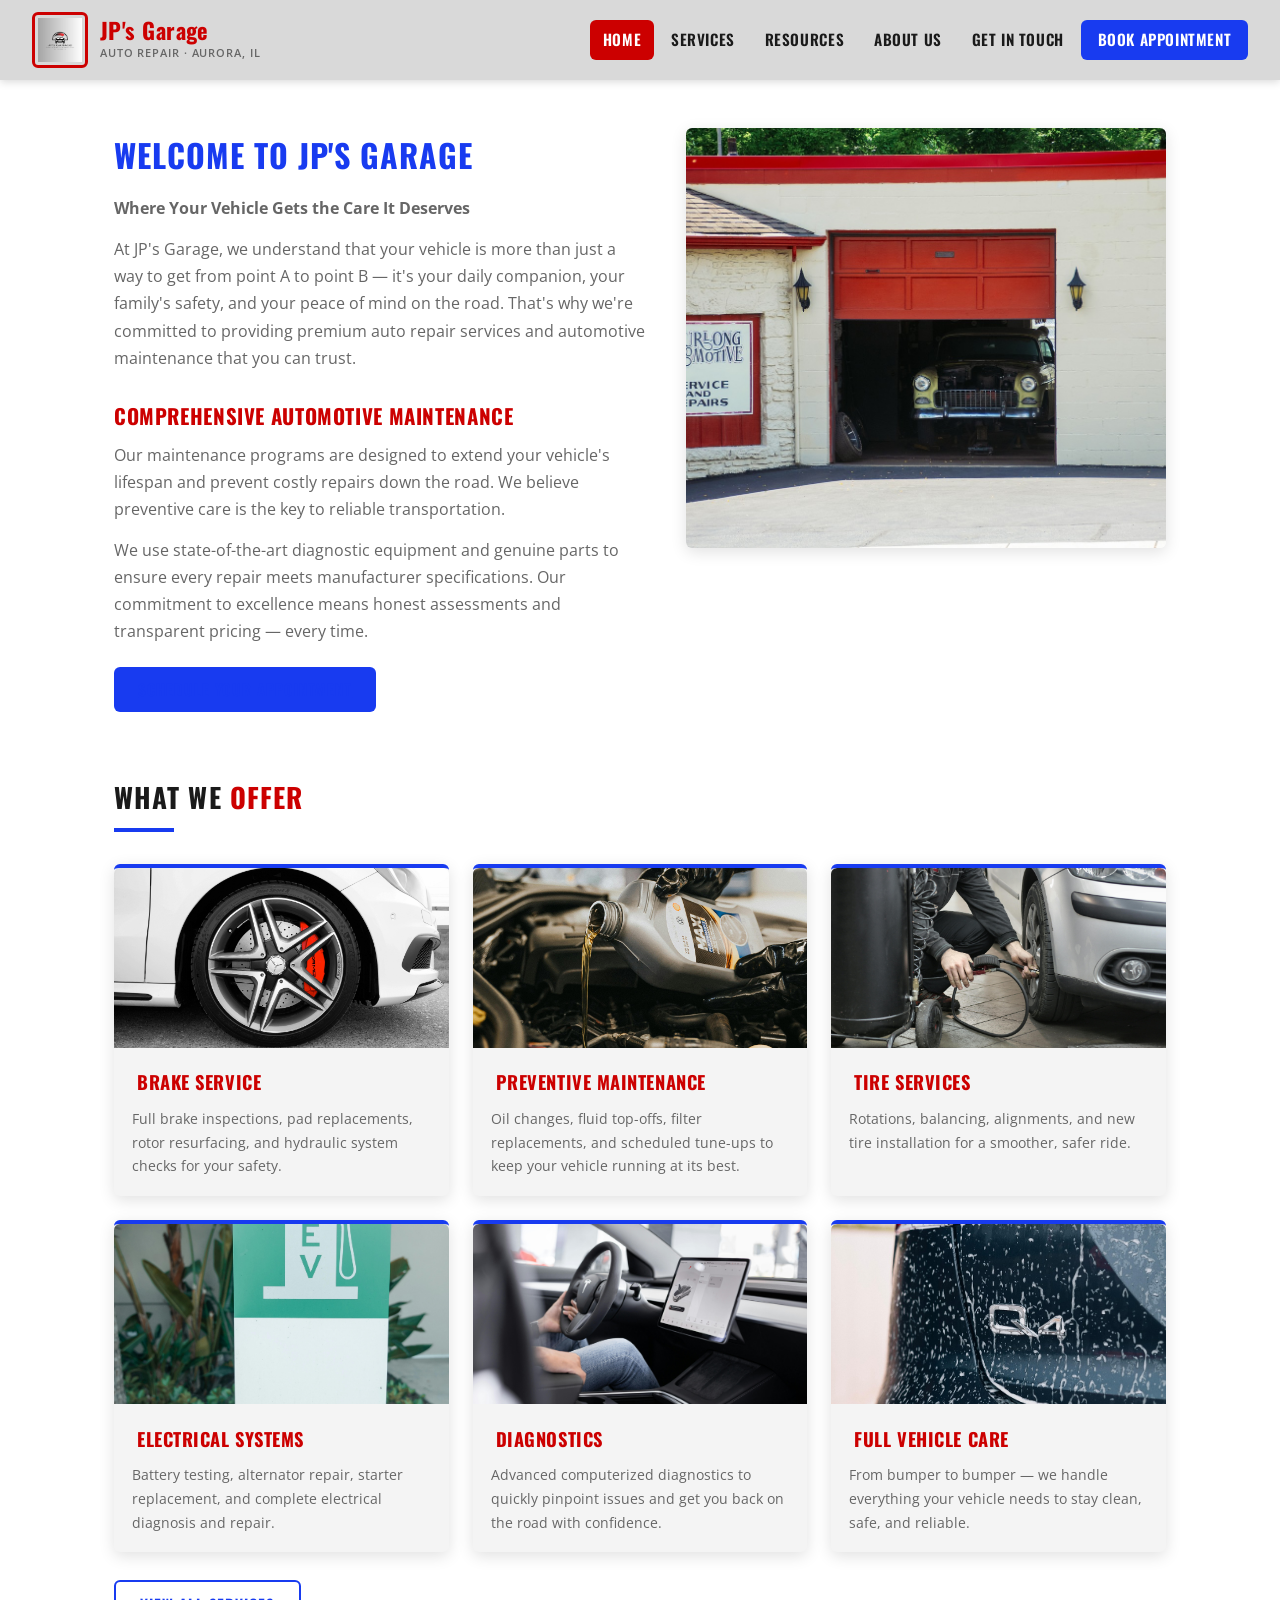
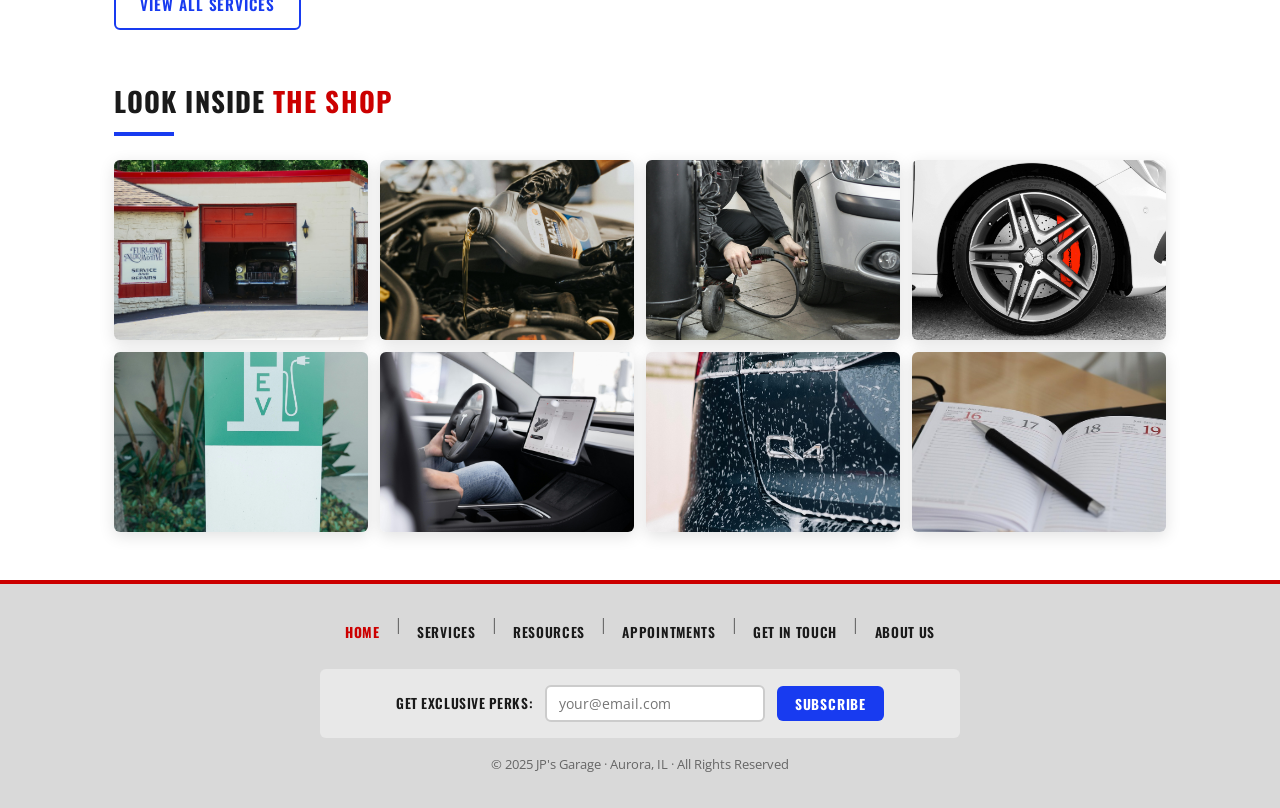
<file: index.html>
<!DOCTYPE html>
<html lang="en">
<head>
  <meta charset="UTF-8">
  <meta name="viewport" content="width=device-width, initial-scale=1.0">
  <title>JP's Garage – Auto Repair Services | Aurora, IL</title>
  <meta name="description" content="Expert auto repair services at JP's Garage in Aurora, IL. Trusted automotive maintenance and diagnostics for all vehicles.">
  <link rel="stylesheet" href="style.css">
</head>
<body>

  <a href="#main-content" class="skip-link">Skip to main content</a>

  <!-- ===== HEADER ===== -->
  <header role="banner">
    <a href="index.html" class="logo-wrap" aria-label="JP's Garage – Home">
      <img src="images/jps-garage-logo.png" width="56" height="56" alt="">
      <div>
        <div class="logo-text">JP's Garage</div>
        <div class="logo-sub">Auto Repair · Aurora, IL</div>
      </div>
    </a>

    <nav class="main-nav" aria-label="Main navigation">
      <ul>
        <li><a href="index.html" aria-current="page">Home</a></li>
        <li><a href="services.html">Services</a></li>
        <li><a href="resources.html">Resources</a></li>
        <li><a href="about_us.html">About Us</a></li>
        <li><a href="contact_us.html">Get in Touch</a></li>
        <li><a href="appointments.html" class="nav-cta">Book Appointment</a></li>
      </ul>
    </nav>

    <button class="hamburger" id="hamburger" aria-expanded="false" aria-controls="mobile-nav" aria-label="Open navigation menu">
      <span></span><span></span><span></span>
    </button>
  </header>

  <!-- ===== MOBILE NAV ===== -->
  <nav class="mobile-nav" id="mobile-nav" aria-label="Mobile navigation">
    <ul>
      <li><a href="index.html" aria-current="page">Home</a></li>
      <li><a href="services.html">Services</a></li>
      <li><a href="resources.html">Resources</a></li>
      <li><a href="about_us.html">About Us</a></li>
      <li><a href="contact_us.html">Get in Touch</a></li>
      <li><a href="appointments.html" class="nav-cta">Book Appointment</a></li>
    </ul>
  </nav>

  <!-- ===== MAIN ===== -->
  <main id="main-content">
    <div class="welcome-section">
      <article class="welcome-text">
        <h2>Welcome to JP's Garage</h2>
        <p><strong>Where Your Vehicle Gets the Care It Deserves</strong></p>
        <p>At JP's Garage, we understand that your vehicle is more than just a way to get from point A to point B — it's your daily companion, your family's safety, and your peace of mind on the road. That's why we're committed to providing premium auto repair services and automotive maintenance that you can trust.</p>
        <h3>Comprehensive Automotive Maintenance</h3>
        <p>Our maintenance programs are designed to extend your vehicle's lifespan and prevent costly repairs down the road. We believe preventive care is the key to reliable transportation.</p>
        <p>We use state-of-the-art diagnostic equipment and genuine parts to ensure every repair meets manufacturer specifications. Our commitment to excellence means honest assessments and transparent pricing — every time.</p>
        <p><a href="appointments.html" class="btn btn-primary" style="margin-top:0.5em;">Schedule Your Appointment</a></p>
      </article>

      <img
        src="images/car-shop.jpg"
        alt="Interior of JP's Garage auto repair facility with modern diagnostic equipment"
        class="header-photo"
      >
    </div>

    <!-- Quick-links strip -->
    <section aria-labelledby="quick-title">
      <h2 class="section-title" id="quick-title">What We <span>Offer</span></h2>
      <hr class="section-divider">
      <div class="cards-grid">
        <div class="card card-img">
          <img src="images/car-breaks.jpg" alt="Brake service and inspection" class="card-photo">
          <h3>Brake Service</h3>
          <p>Full brake inspections, pad replacements, rotor resurfacing, and hydraulic system checks for your safety.</p>
        </div>
        <div class="card card-img">
          <img src="images/oil-change.jpg" alt="Oil change service" class="card-photo">
          <h3>Preventive Maintenance</h3>
          <p>Oil changes, fluid top-offs, filter replacements, and scheduled tune-ups to keep your vehicle running at its best.</p>
        </div>
        <div class="card card-img">
          <img src="images/tire-care.jpg" alt="Tire care and rotation service" class="card-photo">
          <h3>Tire Services</h3>
          <p>Rotations, balancing, alignments, and new tire installation for a smoother, safer ride.</p>
        </div>
        <div class="card card-img">
          <img src="images/ev-charge.jpg" alt="EV and electrical system service" class="card-photo">
          <h3>Electrical Systems</h3>
          <p>Battery testing, alternator repair, starter replacement, and complete electrical diagnosis and repair.</p>
        </div>
        <div class="card card-img">
          <img src="images/electric-car-2.jpg" alt="Modern vehicle diagnostics" class="card-photo">
          <h3>Diagnostics</h3>
          <p>Advanced computerized diagnostics to quickly pinpoint issues and get you back on the road with confidence.</p>
        </div>
        <div class="card card-img">
          <img src="images/car-wash.jpg" alt="Full service vehicle care" class="card-photo">
          <h3>Full Vehicle Care</h3>
          <p>From bumper to bumper — we handle everything your vehicle needs to stay clean, safe, and reliable.</p>
        </div>
      </div>
      <p style="margin-top:1.75em;"><a href="services.html" class="btn btn-outline">View All Services</a></p>
    </section>

    <!-- Photo Gallery -->
    <section aria-labelledby="gallery-title" style="margin-top:3em;">
      <h2 class="section-title" id="gallery-title">Look Inside <span>the Shop</span></h2>
      <hr class="section-divider">
      <div class="photo-gallery">
        <img src="images/car-shop.jpg" alt="JP's Garage repair facility" class="gallery-img">
        <img src="images/oil-change.jpg" alt="Oil change in progress" class="gallery-img">
        <img src="images/tire-care.jpg" alt="Tire care service" class="gallery-img">
        <img src="images/car-breaks.jpg" alt="Brake inspection" class="gallery-img">
        <img src="images/ev-charge.jpg" alt="EV charging station service" class="gallery-img">
        <img src="images/electric-car-2.jpg" alt="Electric vehicle service" class="gallery-img">
        <img src="images/car-wash.jpg" alt="Vehicle detailing and wash" class="gallery-img">
        <img src="images/appointment.jpg" alt="Scheduling an appointment at JP's Garage" class="gallery-img">
      </div>
    </section>
  </main>

  <!-- ===== FOOTER ===== -->
  <footer role="contentinfo">
    <nav class="footer-nav" aria-label="Footer navigation">
      <a href="index.html" aria-current="page">Home</a>
      <span class="footer-divider" aria-hidden="true">|</span>
      <a href="services.html">Services</a>
      <span class="footer-divider" aria-hidden="true">|</span>
      <a href="resources.html">Resources</a>
      <span class="footer-divider" aria-hidden="true">|</span>
      <a href="appointments.html">Appointments</a>
      <span class="footer-divider" aria-hidden="true">|</span>
      <a href="contact_us.html">Get in Touch</a>
      <span class="footer-divider" aria-hidden="true">|</span>
      <a href="about_us.html">About Us</a>
    </nav>

    <form class="subscribe-box" onsubmit="subscribe(event)" aria-label="Newsletter subscription">
      <label for="subscribeEmail">Get Exclusive Perks:</label>
      <input type="email" id="subscribeEmail" name="subscribeEmail" placeholder="your@email.com" required aria-required="true">
      <button type="submit">Subscribe</button>
    </form>
    <div id="subscriptionMessage" class="subscribe-msg" role="status" aria-live="polite"></div>
    <p class="footer-copy">&copy; 2025 JP's Garage · Aurora, IL · All Rights Reserved</p>
  </footer>

  <script src="main.js"></script>
</body>
</html>
</file>
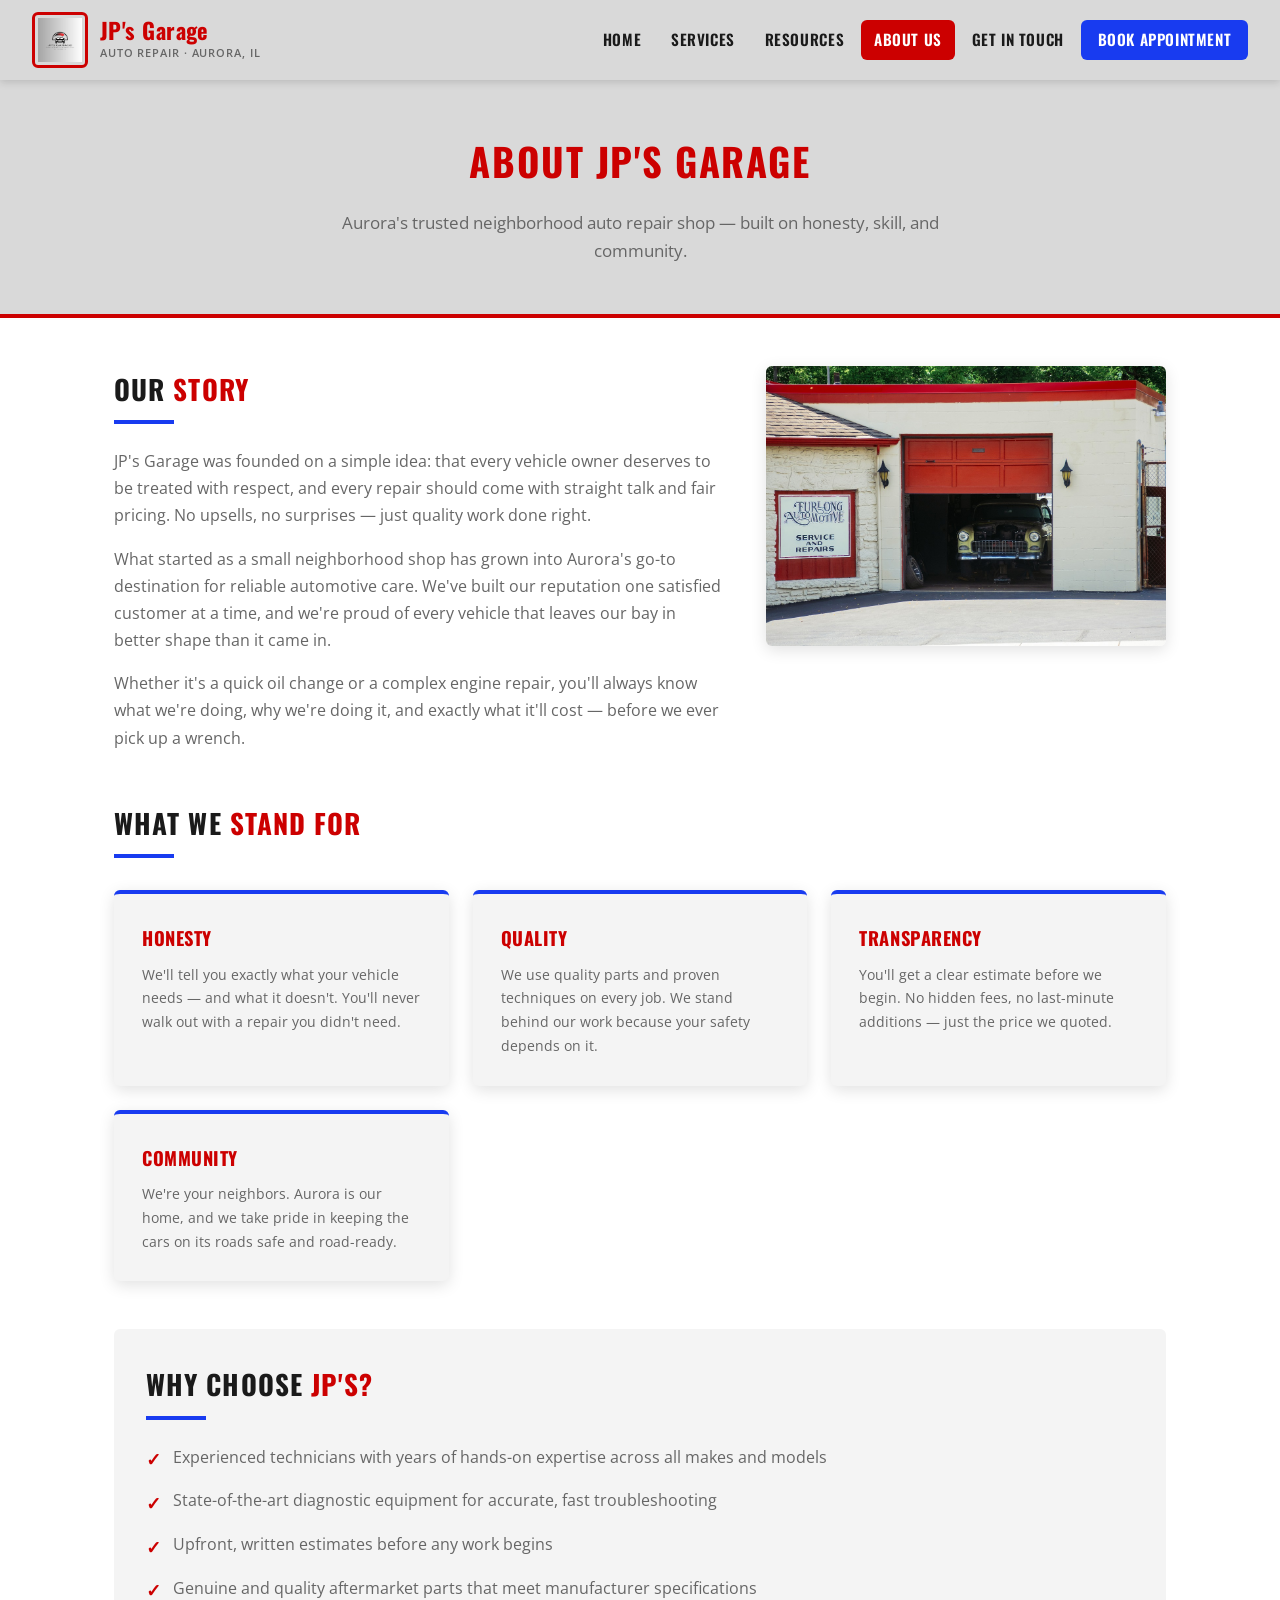
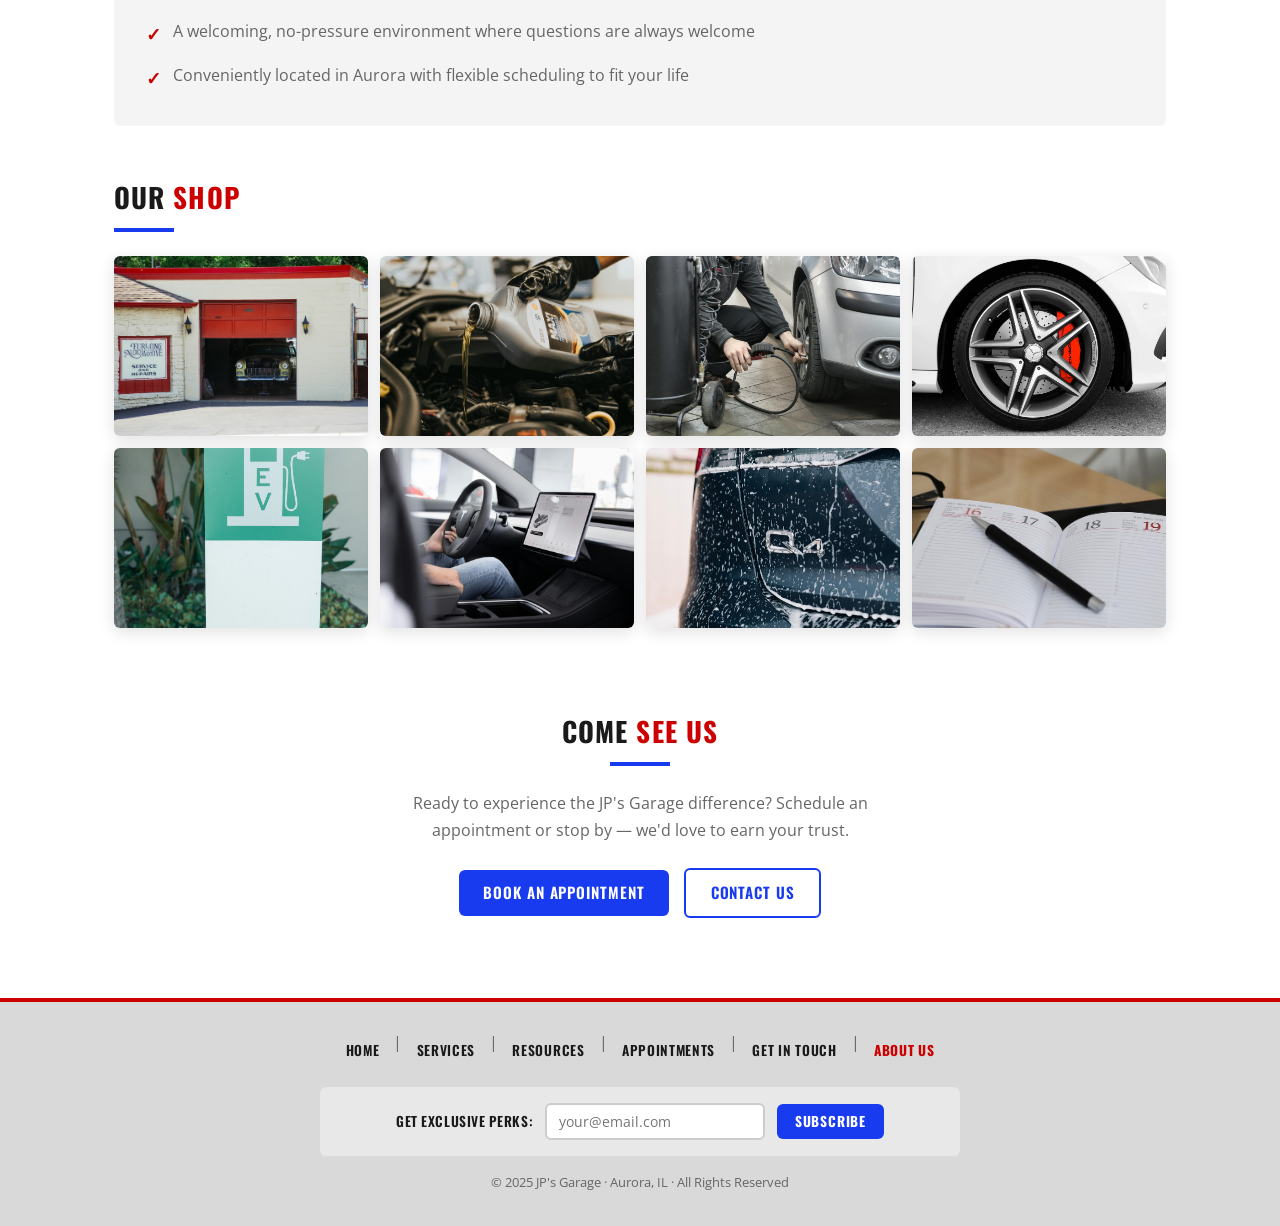
<file: about_us.html>
<!DOCTYPE html>
<html lang="en">
<head>
  <meta charset="UTF-8">
  <meta name="viewport" content="width=device-width, initial-scale=1.0">
  <title>About Us – JP's Garage | Aurora, IL</title>
  <meta name="description" content="Learn about JP's Garage — Aurora's trusted auto repair shop. Our story, values, and the team behind the work.">
  <link rel="stylesheet" href="style.css">
</head>
<body>

  <a href="#main-content" class="skip-link">Skip to main content</a>

  <header role="banner">
    <a href="index.html" class="logo-wrap" aria-label="JP's Garage – Home">
      <img src="images/jps-garage-logo.png" width="56" height="56" alt="">
      <div>
        <div class="logo-text">JP's Garage</div>
        <div class="logo-sub">Auto Repair · Aurora, IL</div>
      </div>
    </a>

    <nav class="main-nav" aria-label="Main navigation">
      <ul>
        <li><a href="index.html">Home</a></li>
        <li><a href="services.html">Services</a></li>
        <li><a href="resources.html">Resources</a></li>
        <li><a href="about_us.html" aria-current="page">About Us</a></li>
        <li><a href="contact_us.html">Get in Touch</a></li>
        <li><a href="appointments.html" class="nav-cta">Book Appointment</a></li>
      </ul>
    </nav>

    <button class="hamburger" id="hamburger" aria-expanded="false" aria-controls="mobile-nav" aria-label="Open navigation menu">
      <span></span><span></span><span></span>
    </button>
  </header>

  <nav class="mobile-nav" id="mobile-nav" aria-label="Mobile navigation">
    <ul>
      <li><a href="index.html">Home</a></li>
      <li><a href="services.html">Services</a></li>
      <li><a href="resources.html">Resources</a></li>
      <li><a href="about_us.html" aria-current="page">About Us</a></li>
      <li><a href="contact_us.html">Get in Touch</a></li>
      <li><a href="appointments.html" class="nav-cta">Book Appointment</a></li>
    </ul>
  </nav>

  <div class="page-hero">
    <h2>About JP's Garage</h2>
    <p>Aurora's trusted neighborhood auto repair shop — built on honesty, skill, and community.</p>
  </div>

  <main id="main-content">

    <!-- Our Story -->
    <section style="margin-bottom:3em;" aria-labelledby="story-title">
      <div style="display:flex; gap:2.5em; align-items:flex-start; flex-wrap:wrap;">
        <div style="flex:1; min-width:280px;">
          <h2 class="section-title" id="story-title">Our <span>Story</span></h2>
          <hr class="section-divider">
          <p style="color:var(--text-muted); margin-bottom:1em;">JP's Garage was founded on a simple idea: that every vehicle owner deserves to be treated with respect, and every repair should come with straight talk and fair pricing. No upsells, no surprises — just quality work done right.</p>
          <p style="color:var(--text-muted); margin-bottom:1em;">What started as a small neighborhood shop has grown into Aurora's go-to destination for reliable automotive care. We've built our reputation one satisfied customer at a time, and we're proud of every vehicle that leaves our bay in better shape than it came in.</p>
          <p style="color:var(--text-muted);">Whether it's a quick oil change or a complex engine repair, you'll always know what we're doing, why we're doing it, and exactly what it'll cost — before we ever pick up a wrench.</p>
        </div>
        <img
          src="images/car-shop.jpg"
          alt="The JP's Garage repair facility in Aurora, IL"
          style="width:400px; max-width:100%; height:280px; object-fit:cover; border-radius:var(--radius); box-shadow:var(--shadow); flex-shrink:0;"
        >
      </div>
    </section>

    <!-- Values -->
    <section style="margin-bottom:3em;" aria-labelledby="values-title">
      <h2 class="section-title" id="values-title">What We <span>Stand For</span></h2>
      <hr class="section-divider">
      <div class="cards-grid">
        <div class="card">
          <h3>Honesty</h3>
          <p>We'll tell you exactly what your vehicle needs — and what it doesn't. You'll never walk out with a repair you didn't need.</p>
        </div>
        <div class="card">
          <h3>Quality</h3>
          <p>We use quality parts and proven techniques on every job. We stand behind our work because your safety depends on it.</p>
        </div>
        <div class="card">
          <h3>Transparency</h3>
          <p>You'll get a clear estimate before we begin. No hidden fees, no last-minute additions — just the price we quoted.</p>
        </div>
        <div class="card">
          <h3>Community</h3>
          <p>We're your neighbors. Aurora is our home, and we take pride in keeping the cars on its roads safe and road-ready.</p>
        </div>
      </div>
    </section>

    <!-- Why Choose Us -->
    <section style="margin-bottom:3em; background:var(--gray-light); padding:2em; border-radius:var(--radius);" aria-labelledby="why-title">
      <h2 class="section-title" id="why-title">Why Choose <span>JP's?</span></h2>
      <hr class="section-divider">
      <ul style="list-style:none; display:flex; flex-direction:column; gap:0.75em;">
        <li style="display:flex; gap:0.75em; align-items:flex-start;">
          <span style="color:var(--red); font-weight:700; font-size:1.1rem; margin-top:0.1em;">✓</span>
          <span style="color:var(--text-muted);">Experienced technicians with years of hands-on expertise across all makes and models</span>
        </li>
        <li style="display:flex; gap:0.75em; align-items:flex-start;">
          <span style="color:var(--red); font-weight:700; font-size:1.1rem; margin-top:0.1em;">✓</span>
          <span style="color:var(--text-muted);">State-of-the-art diagnostic equipment for accurate, fast troubleshooting</span>
        </li>
        <li style="display:flex; gap:0.75em; align-items:flex-start;">
          <span style="color:var(--red); font-weight:700; font-size:1.1rem; margin-top:0.1em;">✓</span>
          <span style="color:var(--text-muted);">Upfront, written estimates before any work begins</span>
        </li>
        <li style="display:flex; gap:0.75em; align-items:flex-start;">
          <span style="color:var(--red); font-weight:700; font-size:1.1rem; margin-top:0.1em;">✓</span>
          <span style="color:var(--text-muted);">Genuine and quality aftermarket parts that meet manufacturer specifications</span>
        </li>
        <li style="display:flex; gap:0.75em; align-items:flex-start;">
          <span style="color:var(--red); font-weight:700; font-size:1.1rem; margin-top:0.1em;">✓</span>
          <span style="color:var(--text-muted);">A welcoming, no-pressure environment where questions are always welcome</span>
        </li>
        <li style="display:flex; gap:0.75em; align-items:flex-start;">
          <span style="color:var(--red); font-weight:700; font-size:1.1rem; margin-top:0.1em;">✓</span>
          <span style="color:var(--text-muted);">Conveniently located in Aurora with flexible scheduling to fit your life</span>
        </li>
      </ul>
    </section>

    <!-- Photo Gallery -->
    <section aria-labelledby="gallery-title" style="margin-bottom:3em;">
      <h2 class="section-title" id="gallery-title">Our <span>Shop</span></h2>
      <hr class="section-divider">
      <div class="photo-gallery">
        <img src="images/car-shop.jpg" alt="JP's Garage repair facility" class="gallery-img">
        <img src="images/oil-change.jpg" alt="Oil change service in progress" class="gallery-img">
        <img src="images/tire-care.jpg" alt="Tire care and rotation" class="gallery-img">
        <img src="images/car-breaks.jpg" alt="Brake inspection and repair" class="gallery-img">
        <img src="images/ev-charge.jpg" alt="EV charging and electrical service" class="gallery-img">
        <img src="images/electric-car-2.jpg" alt="Modern vehicle diagnostics" class="gallery-img">
        <img src="images/car-wash.jpg" alt="Vehicle detailing" class="gallery-img">
        <img src="images/appointment.jpg" alt="Scheduling at JP's Garage" class="gallery-img">
      </div>
    </section>

    <!-- CTA -->
    <section style="text-align:center; padding:2em 0;" aria-labelledby="cta2-title">
      <h2 class="section-title" id="cta2-title" style="justify-content:center;">Come <span>See Us</span></h2>
      <hr class="section-divider" style="margin:0.5em auto 1.5em;">
      <p style="color:var(--text-muted); max-width:520px; margin:0 auto 1.5em;">Ready to experience the JP's Garage difference? Schedule an appointment or stop by — we'd love to earn your trust.</p>
      <a href="appointments.html" class="btn btn-primary">Book an Appointment</a>
      <a href="contact_us.html" class="btn btn-outline" style="margin-left:0.75em;">Contact Us</a>
    </section>

  </main>

  <footer role="contentinfo">
    <nav class="footer-nav" aria-label="Footer navigation">
      <a href="index.html">Home</a>
      <span class="footer-divider" aria-hidden="true">|</span>
      <a href="services.html">Services</a>
      <span class="footer-divider" aria-hidden="true">|</span>
      <a href="resources.html">Resources</a>
      <span class="footer-divider" aria-hidden="true">|</span>
      <a href="appointments.html">Appointments</a>
      <span class="footer-divider" aria-hidden="true">|</span>
      <a href="contact_us.html">Get in Touch</a>
      <span class="footer-divider" aria-hidden="true">|</span>
      <a href="about_us.html" aria-current="page">About Us</a>
    </nav>

    <form class="subscribe-box" onsubmit="subscribe(event)" aria-label="Newsletter subscription">
      <label for="subscribeEmail">Get Exclusive Perks:</label>
      <input type="email" id="subscribeEmail" name="subscribeEmail" placeholder="your@email.com" required aria-required="true">
      <button type="submit">Subscribe</button>
    </form>
    <div id="subscriptionMessage" class="subscribe-msg" role="status" aria-live="polite"></div>
    <p class="footer-copy">&copy; 2025 JP's Garage · Aurora, IL · All Rights Reserved</p>
  </footer>

  <script src="main.js"></script>
</body>
</html>
</file>
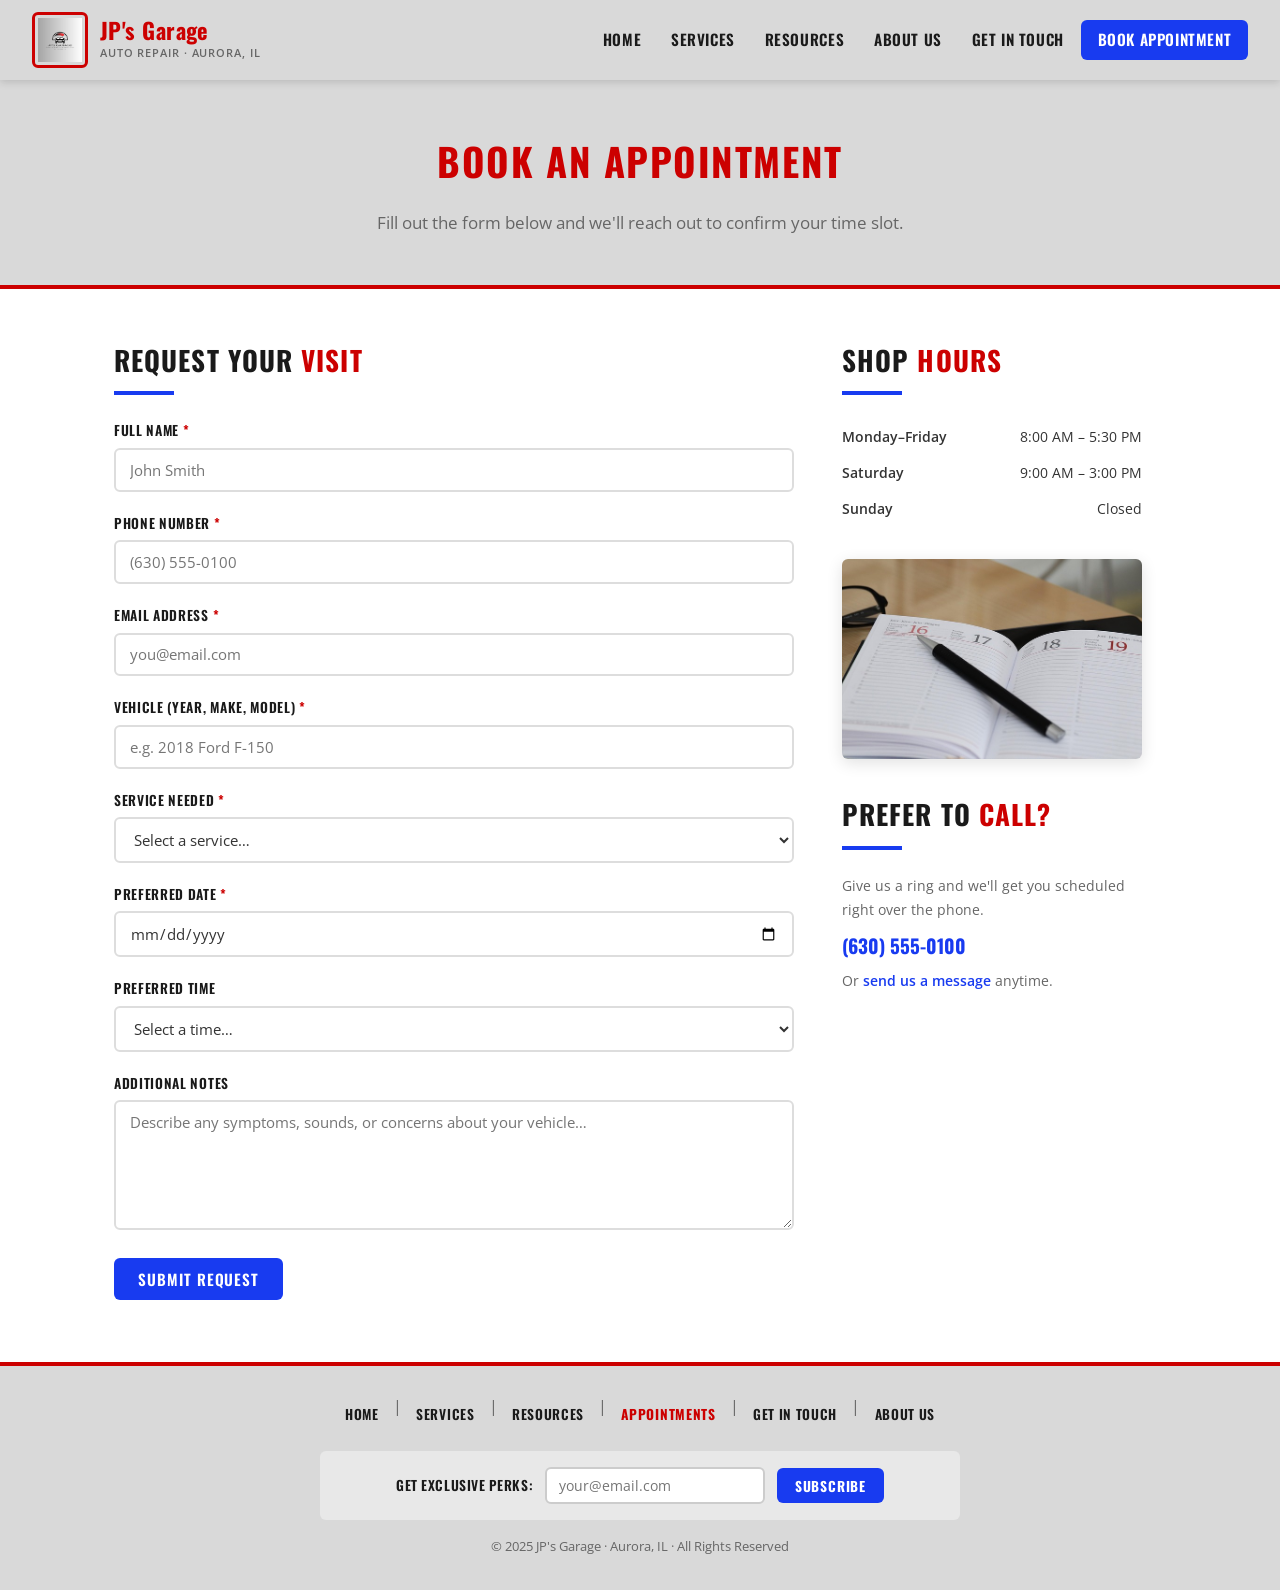
<file: appointments.html>
<!DOCTYPE html>
<html lang="en">
<head>
  <meta charset="UTF-8">
  <meta name="viewport" content="width=device-width, initial-scale=1.0">
  <title>Book an Appointment – JP's Garage | Aurora, IL</title>
  <meta name="description" content="Schedule your auto repair appointment at JP's Garage in Aurora, IL. Easy online booking for all vehicle services.">
  <link rel="stylesheet" href="style.css">
</head>
<body>

  <a href="#main-content" class="skip-link">Skip to main content</a>

  <header role="banner">
    <a href="index.html" class="logo-wrap" aria-label="JP's Garage – Home">
      <img src="images/jps-garage-logo.png" width="56" height="56" alt="">
      <div>
        <div class="logo-text">JP's Garage</div>
        <div class="logo-sub">Auto Repair · Aurora, IL</div>
      </div>
    </a>

    <nav class="main-nav" aria-label="Main navigation">
      <ul>
        <li><a href="index.html">Home</a></li>
        <li><a href="services.html">Services</a></li>
        <li><a href="resources.html">Resources</a></li>
        <li><a href="about_us.html">About Us</a></li>
        <li><a href="contact_us.html">Get in Touch</a></li>
        <li><a href="appointments.html" class="nav-cta" aria-current="page">Book Appointment</a></li>
      </ul>
    </nav>

    <button class="hamburger" id="hamburger" aria-expanded="false" aria-controls="mobile-nav" aria-label="Open navigation menu">
      <span></span><span></span><span></span>
    </button>
  </header>

  <nav class="mobile-nav" id="mobile-nav" aria-label="Mobile navigation">
    <ul>
      <li><a href="index.html">Home</a></li>
      <li><a href="services.html">Services</a></li>
      <li><a href="resources.html">Resources</a></li>
      <li><a href="about_us.html">About Us</a></li>
      <li><a href="contact_us.html">Get in Touch</a></li>
      <li><a href="appointments.html" class="nav-cta" aria-current="page">Book Appointment</a></li>
    </ul>
  </nav>

  <div class="page-hero">
    <h2>Book an Appointment</h2>
    <p>Fill out the form below and we'll reach out to confirm your time slot.</p>
  </div>

  <main id="main-content">
    <div style="display:flex; gap:3em; align-items:flex-start; flex-wrap:wrap;">

      <!-- Booking Form -->
      <section class="form-wrap" style="flex:1; min-width:280px;" aria-labelledby="appt-title">
        <h2 class="section-title" id="appt-title">Request Your <span>Visit</span></h2>
        <hr class="section-divider">

        <form id="appointmentForm" novalidate>
          <div class="form-group">
            <label for="apptName">Full Name <span aria-hidden="true" style="color:var(--red);">*</span></label>
            <input type="text" id="apptName" name="apptName" placeholder="John Smith" required aria-required="true">
          </div>
          <div class="form-group">
            <label for="apptPhone">Phone Number <span aria-hidden="true" style="color:var(--red);">*</span></label>
            <input type="tel" id="apptPhone" name="apptPhone" placeholder="(630) 555-0100" required aria-required="true">
          </div>
          <div class="form-group">
            <label for="apptEmail">Email Address <span aria-hidden="true" style="color:var(--red);">*</span></label>
            <input type="email" id="apptEmail" name="apptEmail" placeholder="you@email.com" required aria-required="true">
          </div>
          <div class="form-group">
            <label for="apptVehicle">Vehicle (Year, Make, Model) <span aria-hidden="true" style="color:var(--red);">*</span></label>
            <input type="text" id="apptVehicle" name="apptVehicle" placeholder="e.g. 2018 Ford F-150" required aria-required="true">
          </div>
          <div class="form-group">
            <label for="apptService">Service Needed <span aria-hidden="true" style="color:var(--red);">*</span></label>
            <select id="apptService" name="apptService" required aria-required="true">
              <option value="" disabled selected>Select a service…</option>
              <option>Oil &amp; Fluid Service</option>
              <option>Brake Inspection / Repair</option>
              <option>Diagnostics / Check Engine</option>
              <option>Engine Repair</option>
              <option>Transmission Service</option>
              <option>Tire Service / Alignment</option>
              <option>Electrical System</option>
              <option>Heating / A/C</option>
              <option>Suspension &amp; Steering</option>
              <option>Preventive Maintenance</option>
              <option>Safety Inspection</option>
              <option>Other</option>
            </select>
          </div>
          <div class="form-group">
            <label for="apptDate">Preferred Date <span aria-hidden="true" style="color:var(--red);">*</span></label>
            <input type="date" id="apptDate" name="apptDate" required aria-required="true">
          </div>
          <div class="form-group">
            <label for="apptTime">Preferred Time</label>
            <select id="apptTime" name="apptTime">
              <option value="" disabled selected>Select a time…</option>
              <option>8:00 AM</option>
              <option>9:00 AM</option>
              <option>10:00 AM</option>
              <option>11:00 AM</option>
              <option>12:00 PM</option>
              <option>1:00 PM</option>
              <option>2:00 PM</option>
              <option>3:00 PM</option>
              <option>4:00 PM</option>
            </select>
          </div>
          <div class="form-group">
            <label for="apptNotes">Additional Notes</label>
            <textarea id="apptNotes" name="apptNotes" placeholder="Describe any symptoms, sounds, or concerns about your vehicle…"></textarea>
          </div>
          <button type="submit" class="btn btn-primary">Submit Request</button>
          <div id="apptMessage" class="form-message" role="status" aria-live="polite"></div>
        </form>
      </section>

      <!-- Sidebar Info -->
      <aside style="min-width:220px; max-width:300px; margin-top:0;" aria-labelledby="hours-title">
        <h2 class="section-title" id="hours-title">Shop <span>Hours</span></h2>
        <hr class="section-divider">
        <table style="width:100%; border-collapse:collapse; font-size:0.9rem; color:var(--text);">
          <tbody>
            <tr><td style="padding:0.4em 0; font-weight:600;">Monday–Friday</td><td style="padding:0.4em 0; text-align:right;">8:00 AM – 5:30 PM</td></tr>
            <tr><td style="padding:0.4em 0; font-weight:600;">Saturday</td><td style="padding:0.4em 0; text-align:right;">9:00 AM – 3:00 PM</td></tr>
            <tr><td style="padding:0.4em 0; font-weight:600;">Sunday</td><td style="padding:0.4em 0; text-align:right;">Closed</td></tr>
          </tbody>
        </table>

        <div style="margin-top:2em;">
          <img src="images/appointment.jpg" alt="Booking a service appointment at JP's Garage" style="width:100%; border-radius:var(--radius); box-shadow:var(--shadow); object-fit:cover; max-height:200px;">
        </div>

        <div style="margin-top:2em;">
          <h2 class="section-title" id="contact-quick-title">Prefer to <span>Call?</span></h2>
          <hr class="section-divider">
          <p style="color:var(--text-muted); font-size:0.9rem; margin-bottom:0.5em;">Give us a ring and we'll get you scheduled right over the phone.</p>
          <p style="font-family:var(--font-head); font-size:1.2rem; color:var(--blue); font-weight:700;">(630) 555-0100</p>
          <p style="color:var(--text-muted); font-size:0.85rem; margin-top:0.5em;">Or <a href="contact_us.html" style="color:var(--blue); font-weight:600;">send us a message</a> anytime.</p>
        </div>
      </aside>

    </div>
  </main>

  <footer role="contentinfo">
    <nav class="footer-nav" aria-label="Footer navigation">
      <a href="index.html">Home</a>
      <span class="footer-divider" aria-hidden="true">|</span>
      <a href="services.html">Services</a>
      <span class="footer-divider" aria-hidden="true">|</span>
      <a href="resources.html">Resources</a>
      <span class="footer-divider" aria-hidden="true">|</span>
      <a href="appointments.html" aria-current="page">Appointments</a>
      <span class="footer-divider" aria-hidden="true">|</span>
      <a href="contact_us.html">Get in Touch</a>
      <span class="footer-divider" aria-hidden="true">|</span>
      <a href="about_us.html">About Us</a>
    </nav>

    <form class="subscribe-box" onsubmit="subscribe(event)" aria-label="Newsletter subscription">
      <label for="subscribeEmail">Get Exclusive Perks:</label>
      <input type="email" id="subscribeEmail" name="subscribeEmail" placeholder="your@email.com" required aria-required="true">
      <button type="submit">Subscribe</button>
    </form>
    <div id="subscriptionMessage" class="subscribe-msg" role="status" aria-live="polite"></div>
    <p class="footer-copy">&copy; 2025 JP's Garage · Aurora, IL · All Rights Reserved</p>
  </footer>

  <script src="main.js"></script>
  <script>
    document.getElementById('appointmentForm').addEventListener('submit', function(e) {
      e.preventDefault();
      const msg = document.getElementById('apptMessage');
      const name = document.getElementById('apptName').value.trim();
      if (name) {
        msg.textContent = 'Thank you, ' + name + '! Your request has been received. We\'ll be in touch shortly to confirm your appointment.';
        msg.style.color = '#28a745';
        this.reset();
      } else {
        msg.textContent = 'Please fill in all required fields.';
        msg.style.color = '#cc0000';
      }
    });

    // Set minimum date to today
    const today = new Date().toISOString().split('T')[0];
    document.getElementById('apptDate').setAttribute('min', today);
  </script>
</body>
</html>
</file>
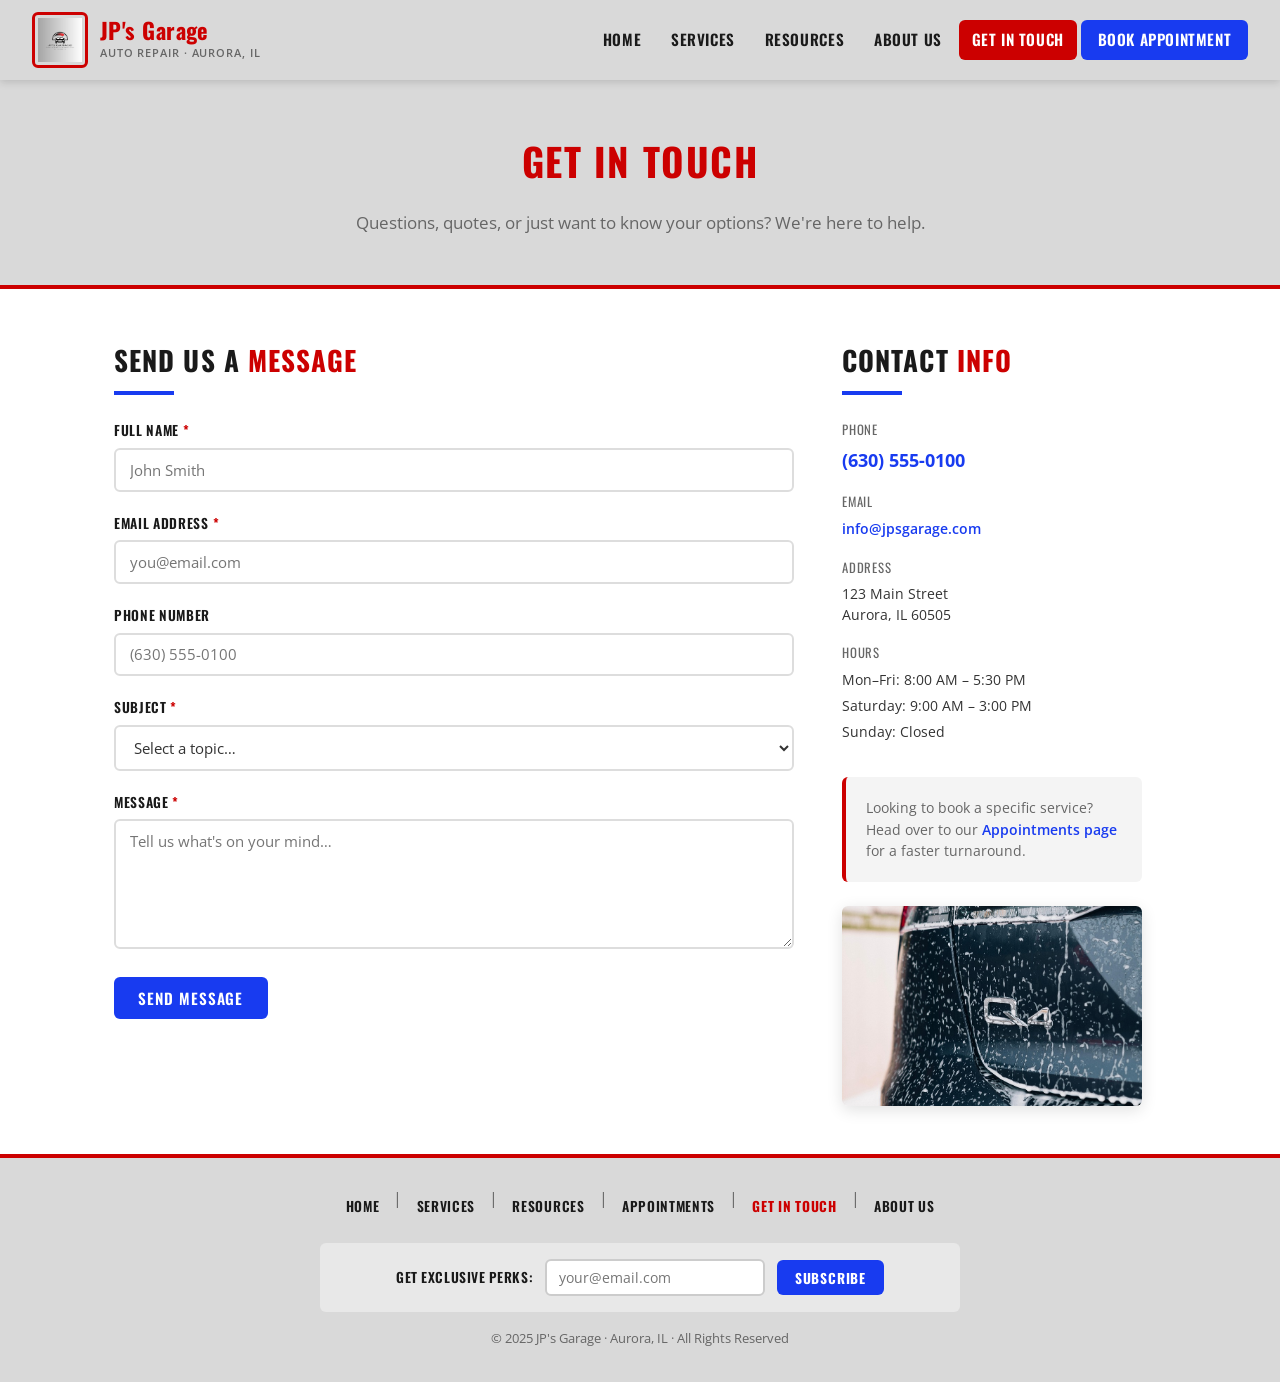
<file: contact_us.html>
<!DOCTYPE html>
<html lang="en">
<head>
  <meta charset="UTF-8">
  <meta name="viewport" content="width=device-width, initial-scale=1.0">
  <title>Get in Touch – JP's Garage | Aurora, IL</title>
  <meta name="description" content="Contact JP's Garage in Aurora, IL. Reach us by phone, email, or send us a message directly.">
  <link rel="stylesheet" href="style.css">
</head>
<body>

  <a href="#main-content" class="skip-link">Skip to main content</a>

  <header role="banner">
    <a href="index.html" class="logo-wrap" aria-label="JP's Garage – Home">
      <img src="images/jps-garage-logo.png" width="56" height="56" alt="">
      <div>
        <div class="logo-text">JP's Garage</div>
        <div class="logo-sub">Auto Repair · Aurora, IL</div>
      </div>
    </a>

    <nav class="main-nav" aria-label="Main navigation">
      <ul>
        <li><a href="index.html">Home</a></li>
        <li><a href="services.html">Services</a></li>
        <li><a href="resources.html">Resources</a></li>
        <li><a href="about_us.html">About Us</a></li>
        <li><a href="contact_us.html" aria-current="page">Get in Touch</a></li>
        <li><a href="appointments.html" class="nav-cta">Book Appointment</a></li>
      </ul>
    </nav>

    <button class="hamburger" id="hamburger" aria-expanded="false" aria-controls="mobile-nav" aria-label="Open navigation menu">
      <span></span><span></span><span></span>
    </button>
  </header>

  <nav class="mobile-nav" id="mobile-nav" aria-label="Mobile navigation">
    <ul>
      <li><a href="index.html">Home</a></li>
      <li><a href="services.html">Services</a></li>
      <li><a href="resources.html">Resources</a></li>
      <li><a href="about_us.html">About Us</a></li>
      <li><a href="contact_us.html" aria-current="page">Get in Touch</a></li>
      <li><a href="appointments.html" class="nav-cta">Book Appointment</a></li>
    </ul>
  </nav>

  <div class="page-hero">
    <h2>Get in Touch</h2>
    <p>Questions, quotes, or just want to know your options? We're here to help.</p>
  </div>

  <main id="main-content">
    <div style="display:flex; gap:3em; align-items:flex-start; flex-wrap:wrap;">

      <!-- Contact Form -->
      <section class="form-wrap" style="flex:1; min-width:280px;" aria-labelledby="contact-title">
        <h2 class="section-title" id="contact-title">Send Us a <span>Message</span></h2>
        <hr class="section-divider">

        <form id="contactForm" novalidate>
          <div class="form-group">
            <label for="contactName">Full Name <span aria-hidden="true" style="color:var(--red);">*</span></label>
            <input type="text" id="contactName" name="contactName" placeholder="John Smith" required aria-required="true">
          </div>
          <div class="form-group">
            <label for="contactEmail">Email Address <span aria-hidden="true" style="color:var(--red);">*</span></label>
            <input type="email" id="contactEmail" name="contactEmail" placeholder="you@email.com" required aria-required="true">
          </div>
          <div class="form-group">
            <label for="contactPhone">Phone Number</label>
            <input type="tel" id="contactPhone" name="contactPhone" placeholder="(630) 555-0100">
          </div>
          <div class="form-group">
            <label for="contactSubject">Subject <span aria-hidden="true" style="color:var(--red);">*</span></label>
            <select id="contactSubject" name="contactSubject" required aria-required="true">
              <option value="" disabled selected>Select a topic…</option>
              <option>General Question</option>
              <option>Service Inquiry</option>
              <option>Pricing / Estimate</option>
              <option>Appointment Follow-Up</option>
              <option>Feedback</option>
              <option>Other</option>
            </select>
          </div>
          <div class="form-group">
            <label for="contactMessage">Message <span aria-hidden="true" style="color:var(--red);">*</span></label>
            <textarea id="contactMessage" name="contactMessage" placeholder="Tell us what's on your mind…" required aria-required="true"></textarea>
          </div>
          <button type="submit" class="btn btn-primary">Send Message</button>
          <div id="contactFormMessage" class="form-message" role="status" aria-live="polite"></div>
        </form>
      </section>

      <!-- Contact Info Sidebar -->
      <aside style="min-width:220px; max-width:300px;" aria-labelledby="info-title">
        <h2 class="section-title" id="info-title">Contact <span>Info</span></h2>
        <hr class="section-divider">

        <dl style="font-size:0.9rem; color:var(--text);">
          <dt style="font-family:var(--font-head); font-size:0.8rem; letter-spacing:0.06em; text-transform:uppercase; color:var(--text-muted); margin-top:1em;">Phone</dt>
          <dd style="margin:0.25em 0 0; font-size:1.1rem; font-weight:700; color:var(--blue);">(630) 555-0100</dd>

          <dt style="font-family:var(--font-head); font-size:0.8rem; letter-spacing:0.06em; text-transform:uppercase; color:var(--text-muted); margin-top:1.25em;">Email</dt>
          <dd style="margin:0.25em 0 0;"><a href="mailto:info@jpsgarage.com" style="color:var(--blue); font-weight:600;">info@jpsgarage.com</a></dd>

          <dt style="font-family:var(--font-head); font-size:0.8rem; letter-spacing:0.06em; text-transform:uppercase; color:var(--text-muted); margin-top:1.25em;">Address</dt>
          <dd style="margin:0.25em 0 0; line-height:1.5;">123 Main Street<br>Aurora, IL 60505</dd>

          <dt style="font-family:var(--font-head); font-size:0.8rem; letter-spacing:0.06em; text-transform:uppercase; color:var(--text-muted); margin-top:1.25em;">Hours</dt>
          <dd style="margin:0.25em 0 0; line-height:1.8;">
            Mon–Fri: 8:00 AM – 5:30 PM<br>
            Saturday: 9:00 AM – 3:00 PM<br>
            Sunday: Closed
          </dd>
        </dl>

        <div style="margin-top:2em; padding:1.25em; background:var(--gray-light); border-radius:var(--radius); border-left:4px solid var(--red);">
          <p style="font-size:0.85rem; color:var(--text-muted); line-height:1.6; margin:0;">Looking to book a specific service? Head over to our <a href="appointments.html" style="color:var(--blue); font-weight:600;">Appointments page</a> for a faster turnaround.</p>
        </div>

        <img src="images/car-wash.jpg" alt="JP's Garage vehicle care" style="width:100%; margin-top:1.5em; border-radius:var(--radius); box-shadow:var(--shadow); object-fit:cover; max-height:200px;">
      </aside>

    </div>
  </main>

  <footer role="contentinfo">
    <nav class="footer-nav" aria-label="Footer navigation">
      <a href="index.html">Home</a>
      <span class="footer-divider" aria-hidden="true">|</span>
      <a href="services.html">Services</a>
      <span class="footer-divider" aria-hidden="true">|</span>
      <a href="resources.html">Resources</a>
      <span class="footer-divider" aria-hidden="true">|</span>
      <a href="appointments.html">Appointments</a>
      <span class="footer-divider" aria-hidden="true">|</span>
      <a href="contact_us.html" aria-current="page">Get in Touch</a>
      <span class="footer-divider" aria-hidden="true">|</span>
      <a href="about_us.html">About Us</a>
    </nav>

    <form class="subscribe-box" onsubmit="subscribe(event)" aria-label="Newsletter subscription">
      <label for="subscribeEmail">Get Exclusive Perks:</label>
      <input type="email" id="subscribeEmail" name="subscribeEmail" placeholder="your@email.com" required aria-required="true">
      <button type="submit">Subscribe</button>
    </form>
    <div id="subscriptionMessage" class="subscribe-msg" role="status" aria-live="polite"></div>
    <p class="footer-copy">&copy; 2025 JP's Garage · Aurora, IL · All Rights Reserved</p>
  </footer>

  <script src="main.js"></script>
  <script>
    document.getElementById('contactForm').addEventListener('submit', function(e) {
      e.preventDefault();
      const msg = document.getElementById('contactFormMessage');
      const name = document.getElementById('contactName').value.trim();
      const email = document.getElementById('contactEmail').value.trim();
      if (name && email && email.includes('@')) {
        msg.textContent = 'Thanks, ' + name + '! Your message has been sent. We\'ll get back to you within one business day.';
        msg.style.color = '#28a745';
        this.reset();
      } else {
        msg.textContent = 'Please fill in all required fields.';
        msg.style.color = '#cc0000';
      }
    });
  </script>
</body>
</html>
</file>
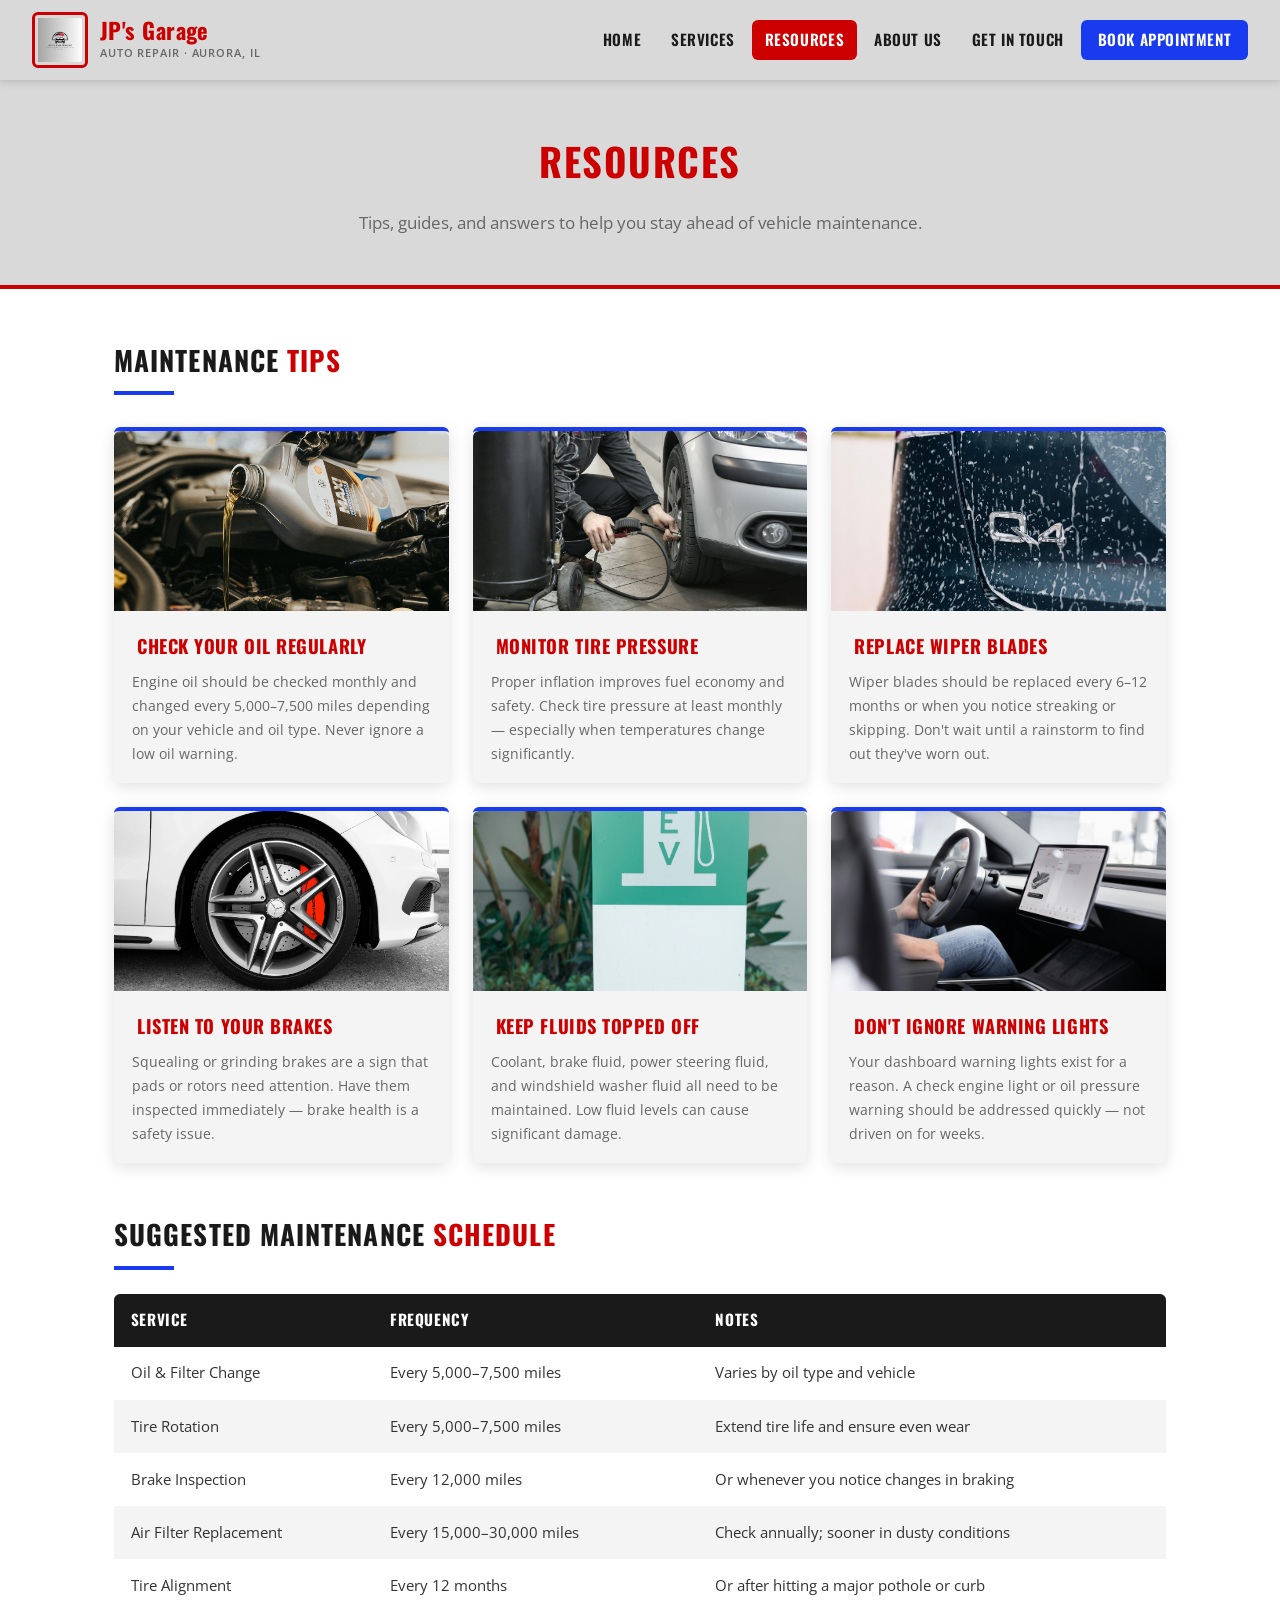
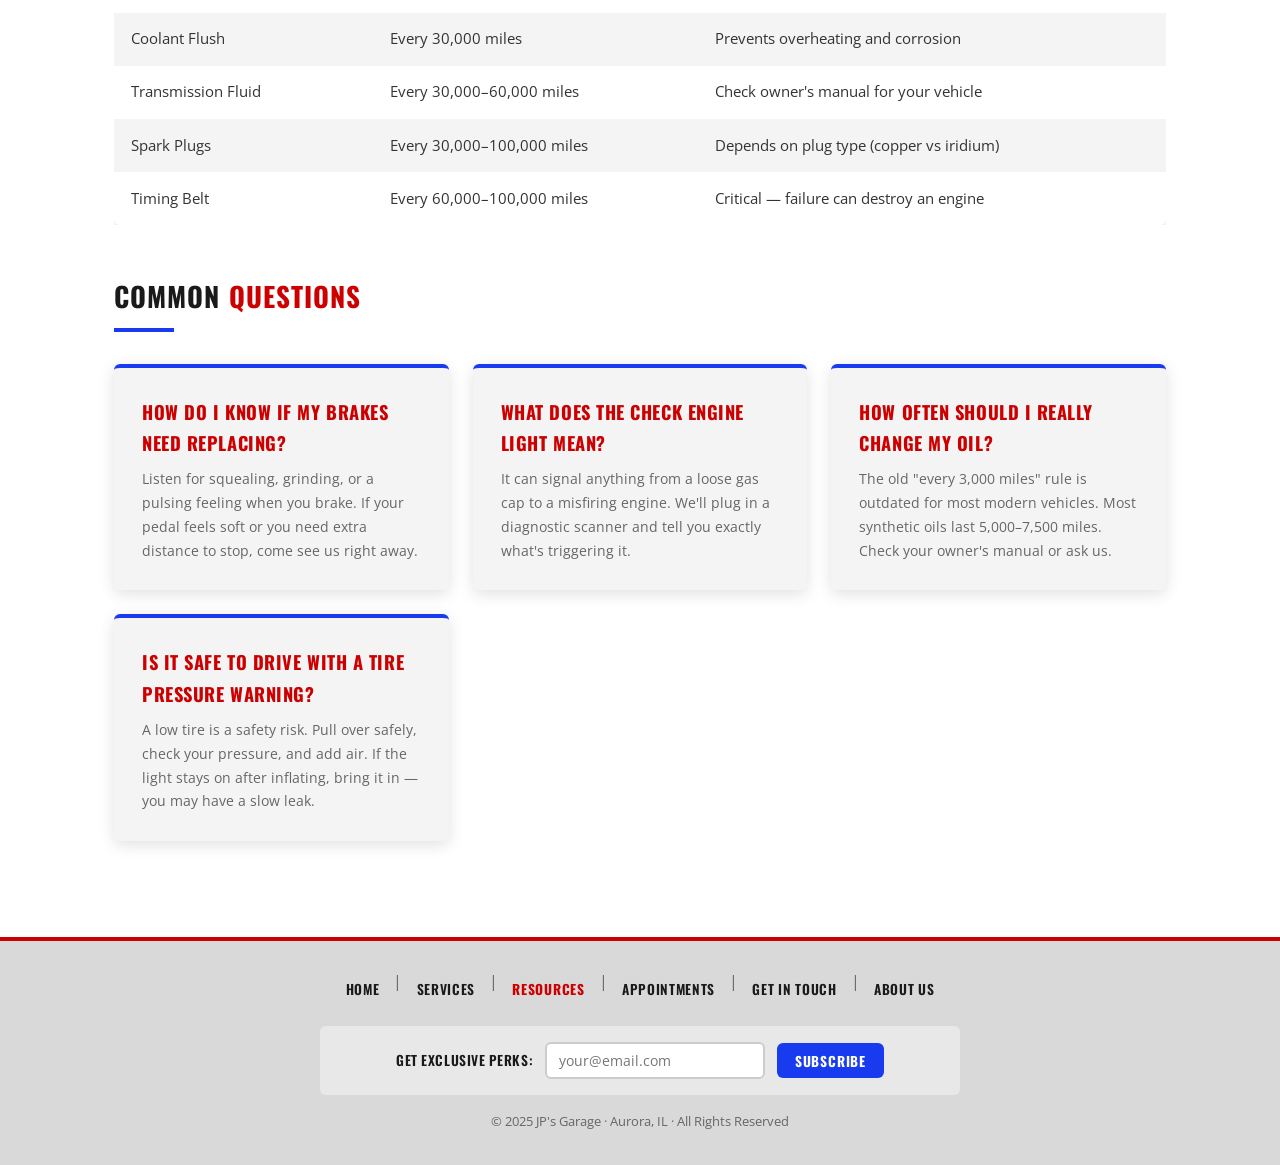
<file: resources.html>
<!DOCTYPE html>
<html lang="en">
<head>
  <meta charset="UTF-8">
  <meta name="viewport" content="width=device-width, initial-scale=1.0">
  <title>Resources – JP's Garage | Aurora, IL</title>
  <meta name="description" content="Helpful auto care tips, maintenance guides, and FAQs from JP's Garage in Aurora, IL.">
  <link rel="stylesheet" href="style.css">
</head>
<body>

  <a href="#main-content" class="skip-link">Skip to main content</a>

  <header role="banner">
    <a href="index.html" class="logo-wrap" aria-label="JP's Garage – Home">
      <img src="images/jps-garage-logo.png" width="56" height="56" alt="">
      <div>
        <div class="logo-text">JP's Garage</div>
        <div class="logo-sub">Auto Repair · Aurora, IL</div>
      </div>
    </a>

    <nav class="main-nav" aria-label="Main navigation">
      <ul>
        <li><a href="index.html">Home</a></li>
        <li><a href="services.html">Services</a></li>
        <li><a href="resources.html" aria-current="page">Resources</a></li>
        <li><a href="about_us.html">About Us</a></li>
        <li><a href="contact_us.html">Get in Touch</a></li>
        <li><a href="appointments.html" class="nav-cta">Book Appointment</a></li>
      </ul>
    </nav>

    <button class="hamburger" id="hamburger" aria-expanded="false" aria-controls="mobile-nav" aria-label="Open navigation menu">
      <span></span><span></span><span></span>
    </button>
  </header>

  <nav class="mobile-nav" id="mobile-nav" aria-label="Mobile navigation">
    <ul>
      <li><a href="index.html">Home</a></li>
      <li><a href="services.html">Services</a></li>
      <li><a href="resources.html" aria-current="page">Resources</a></li>
      <li><a href="about_us.html">About Us</a></li>
      <li><a href="contact_us.html">Get in Touch</a></li>
      <li><a href="appointments.html" class="nav-cta">Book Appointment</a></li>
    </ul>
  </nav>

  <div class="page-hero">
    <h2>Resources</h2>
    <p>Tips, guides, and answers to help you stay ahead of vehicle maintenance.</p>
  </div>

  <main id="main-content">

    <!-- Maintenance Tips -->
    <section aria-labelledby="tips-title" style="margin-bottom:3em;">
      <h2 class="section-title" id="tips-title">Maintenance <span>Tips</span></h2>
      <hr class="section-divider">
      <div class="cards-grid">
        <div class="card card-img">
          <img src="images/oil-change.jpg" alt="Engine oil check" class="card-photo">
          <h3>Check Your Oil Regularly</h3>
          <p>Engine oil should be checked monthly and changed every 5,000–7,500 miles depending on your vehicle and oil type. Never ignore a low oil warning.</p>
        </div>
        <div class="card card-img">
          <img src="images/tire-care.jpg" alt="Tire pressure check" class="card-photo">
          <h3>Monitor Tire Pressure</h3>
          <p>Proper inflation improves fuel economy and safety. Check tire pressure at least monthly — especially when temperatures change significantly.</p>
        </div>
        <div class="card card-img">
          <img src="images/car-wash.jpg" alt="Vehicle exterior care" class="card-photo">
          <h3>Replace Wiper Blades</h3>
          <p>Wiper blades should be replaced every 6–12 months or when you notice streaking or skipping. Don't wait until a rainstorm to find out they've worn out.</p>
        </div>
        <div class="card card-img">
          <img src="images/car-breaks.jpg" alt="Brake inspection" class="card-photo">
          <h3>Listen to Your Brakes</h3>
          <p>Squealing or grinding brakes are a sign that pads or rotors need attention. Have them inspected immediately — brake health is a safety issue.</p>
        </div>
        <div class="card card-img">
          <img src="images/ev-charge.jpg" alt="Vehicle fluid check" class="card-photo">
          <h3>Keep Fluids Topped Off</h3>
          <p>Coolant, brake fluid, power steering fluid, and windshield washer fluid all need to be maintained. Low fluid levels can cause significant damage.</p>
        </div>
        <div class="card card-img">
          <img src="images/electric-car-2.jpg" alt="Dashboard warning lights" class="card-photo">
          <h3>Don't Ignore Warning Lights</h3>
          <p>Your dashboard warning lights exist for a reason. A check engine light or oil pressure warning should be addressed quickly — not driven on for weeks.</p>
        </div>
      </div>
    </section>

    <!-- Maintenance Schedule -->
    <section aria-labelledby="schedule-title" style="margin-bottom:3em;">
      <h2 class="section-title" id="schedule-title">Suggested Maintenance <span>Schedule</span></h2>
      <hr class="section-divider">
      <div style="overflow-x:auto;">
        <table class="styled-table">
          <thead>
            <tr>
              <th scope="col">Service</th>
              <th scope="col">Frequency</th>
              <th scope="col">Notes</th>
            </tr>
          </thead>
          <tbody>
            <tr>
              <td>Oil &amp; Filter Change</td>
              <td>Every 5,000–7,500 miles</td>
              <td>Varies by oil type and vehicle</td>
            </tr>
            <tr>
              <td>Tire Rotation</td>
              <td>Every 5,000–7,500 miles</td>
              <td>Extend tire life and ensure even wear</td>
            </tr>
            <tr>
              <td>Brake Inspection</td>
              <td>Every 12,000 miles</td>
              <td>Or whenever you notice changes in braking</td>
            </tr>
            <tr>
              <td>Air Filter Replacement</td>
              <td>Every 15,000–30,000 miles</td>
              <td>Check annually; sooner in dusty conditions</td>
            </tr>
            <tr>
              <td>Tire Alignment</td>
              <td>Every 12 months</td>
              <td>Or after hitting a major pothole or curb</td>
            </tr>
            <tr>
              <td>Coolant Flush</td>
              <td>Every 30,000 miles</td>
              <td>Prevents overheating and corrosion</td>
            </tr>
            <tr>
              <td>Transmission Fluid</td>
              <td>Every 30,000–60,000 miles</td>
              <td>Check owner's manual for your vehicle</td>
            </tr>
            <tr>
              <td>Spark Plugs</td>
              <td>Every 30,000–100,000 miles</td>
              <td>Depends on plug type (copper vs iridium)</td>
            </tr>
            <tr>
              <td>Timing Belt</td>
              <td>Every 60,000–100,000 miles</td>
              <td>Critical — failure can destroy an engine</td>
            </tr>
          </tbody>
        </table>
      </div>
    </section>

    <!-- FAQ -->
    <section aria-labelledby="faq-title" style="margin-bottom:3em;">
      <h2 class="section-title" id="faq-title">Common <span>Questions</span></h2>
      <hr class="section-divider">
      <div class="cards-grid">
        <div class="card">
          <h3>How do I know if my brakes need replacing?</h3>
          <p>Listen for squealing, grinding, or a pulsing feeling when you brake. If your pedal feels soft or you need extra distance to stop, come see us right away.</p>
        </div>
        <div class="card">
          <h3>What does the check engine light mean?</h3>
          <p>It can signal anything from a loose gas cap to a misfiring engine. We'll plug in a diagnostic scanner and tell you exactly what's triggering it.</p>
        </div>
        <div class="card">
          <h3>How often should I really change my oil?</h3>
          <p>The old "every 3,000 miles" rule is outdated for most modern vehicles. Most synthetic oils last 5,000–7,500 miles. Check your owner's manual or ask us.</p>
        </div>
        <div class="card">
          <h3>Is it safe to drive with a tire pressure warning?</h3>
          <p>A low tire is a safety risk. Pull over safely, check your pressure, and add air. If the light stays on after inflating, bring it in — you may have a slow leak.</p>
        </div>
      </div>
    </section>

  </main>

  <footer role="contentinfo">
    <nav class="footer-nav" aria-label="Footer navigation">
      <a href="index.html">Home</a>
      <span class="footer-divider" aria-hidden="true">|</span>
      <a href="services.html">Services</a>
      <span class="footer-divider" aria-hidden="true">|</span>
      <a href="resources.html" aria-current="page">Resources</a>
      <span class="footer-divider" aria-hidden="true">|</span>
      <a href="appointments.html">Appointments</a>
      <span class="footer-divider" aria-hidden="true">|</span>
      <a href="contact_us.html">Get in Touch</a>
      <span class="footer-divider" aria-hidden="true">|</span>
      <a href="about_us.html">About Us</a>
    </nav>

    <form class="subscribe-box" onsubmit="subscribe(event)" aria-label="Newsletter subscription">
      <label for="subscribeEmail">Get Exclusive Perks:</label>
      <input type="email" id="subscribeEmail" name="subscribeEmail" placeholder="your@email.com" required aria-required="true">
      <button type="submit">Subscribe</button>
    </form>
    <div id="subscriptionMessage" class="subscribe-msg" role="status" aria-live="polite"></div>
    <p class="footer-copy">&copy; 2025 JP's Garage · Aurora, IL · All Rights Reserved</p>
  </footer>

  <script src="main.js"></script>
</body>
</html>
</file>
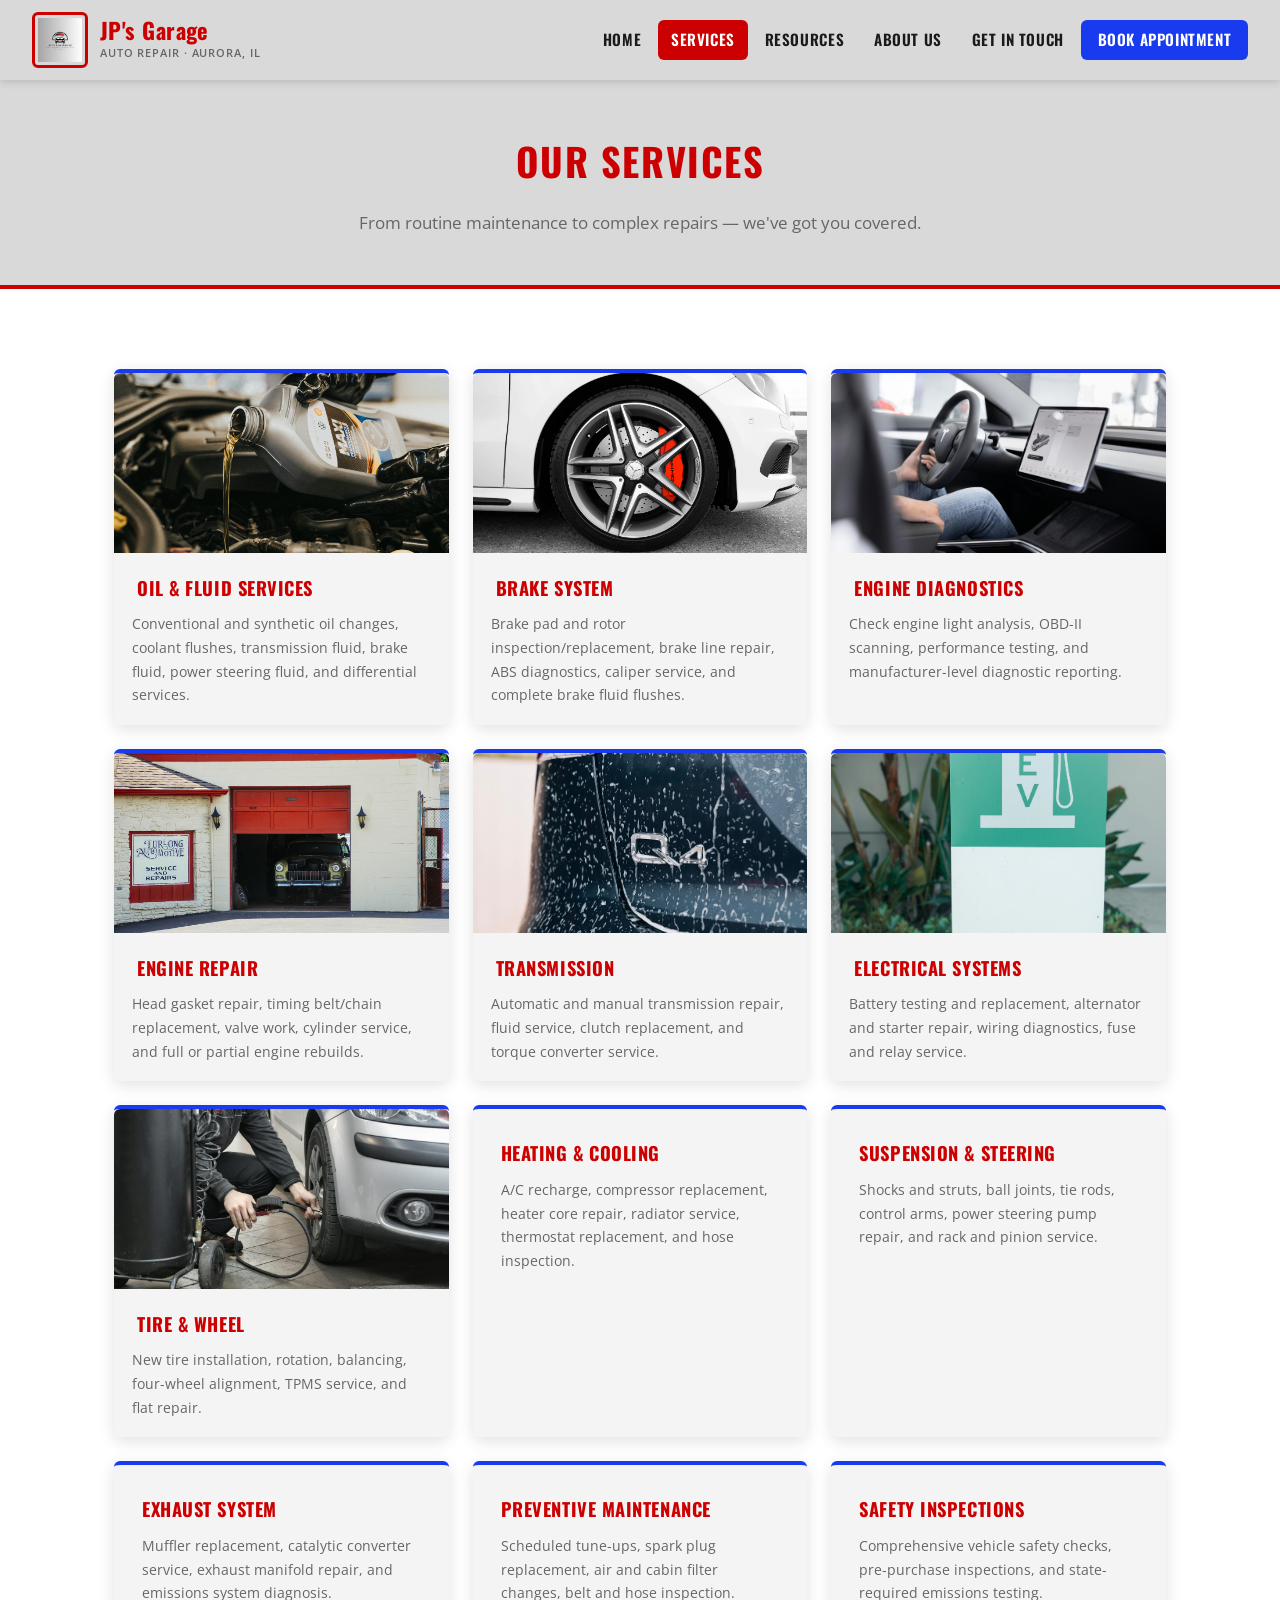
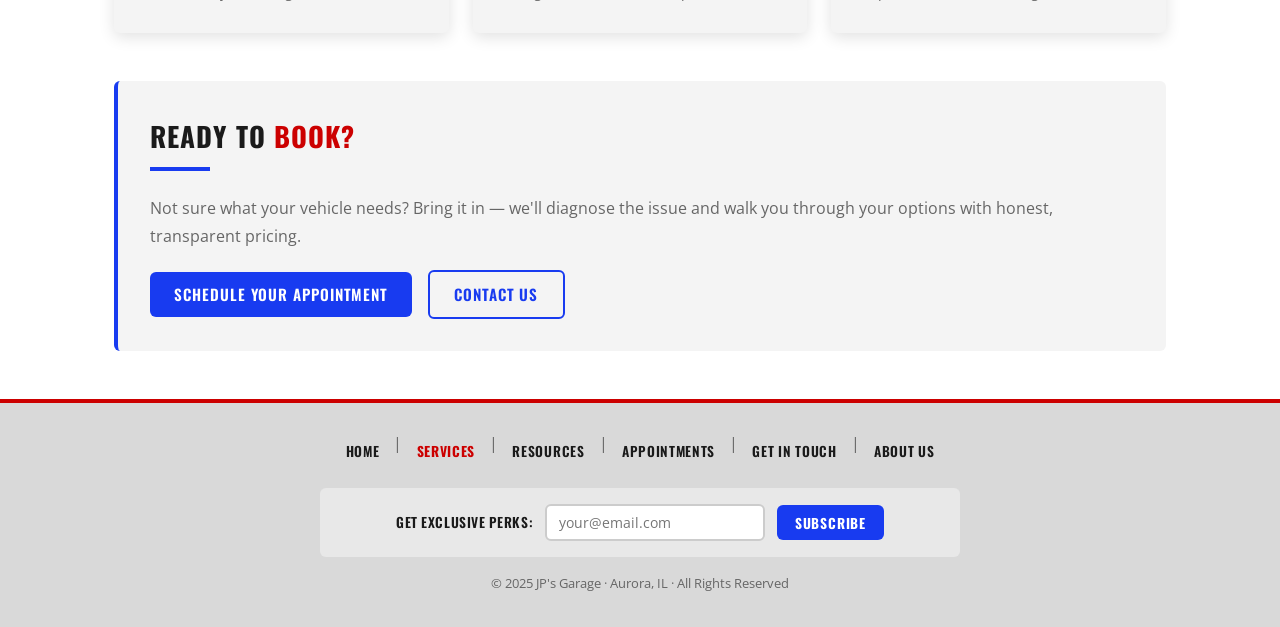
<file: services.html>
<!DOCTYPE html>
<html lang="en">
<head>
  <meta charset="UTF-8">
  <meta name="viewport" content="width=device-width, initial-scale=1.0">
  <title>Services – JP's Garage | Aurora, IL</title>
  <meta name="description" content="Full-service auto repair at JP's Garage in Aurora, IL. Oil changes, brakes, diagnostics, engine repair, tires, and more.">
  <link rel="stylesheet" href="style.css">
</head>
<body>

  <a href="#main-content" class="skip-link">Skip to main content</a>

  <header role="banner">
    <a href="index.html" class="logo-wrap" aria-label="JP's Garage – Home">
      <img src="images/jps-garage-logo.png" width="56" height="56" alt="">
      <div>
        <div class="logo-text">JP's Garage</div>
        <div class="logo-sub">Auto Repair · Aurora, IL</div>
      </div>
    </a>

    <nav class="main-nav" aria-label="Main navigation">
      <ul>
        <li><a href="index.html">Home</a></li>
        <li><a href="services.html" aria-current="page">Services</a></li>
        <li><a href="resources.html">Resources</a></li>
        <li><a href="about_us.html">About Us</a></li>
        <li><a href="contact_us.html">Get in Touch</a></li>
        <li><a href="appointments.html" class="nav-cta">Book Appointment</a></li>
      </ul>
    </nav>

    <button class="hamburger" id="hamburger" aria-expanded="false" aria-controls="mobile-nav" aria-label="Open navigation menu">
      <span></span><span></span><span></span>
    </button>
  </header>

  <nav class="mobile-nav" id="mobile-nav" aria-label="Mobile navigation">
    <ul>
      <li><a href="index.html">Home</a></li>
      <li><a href="services.html" aria-current="page">Services</a></li>
      <li><a href="resources.html">Resources</a></li>
      <li><a href="about_us.html">About Us</a></li>
      <li><a href="contact_us.html">Get in Touch</a></li>
      <li><a href="appointments.html" class="nav-cta">Book Appointment</a></li>
    </ul>
  </nav>

  <div class="page-hero">
    <h2>Our Services</h2>
    <p>From routine maintenance to complex repairs — we've got you covered.</p>
  </div>

  <main id="main-content">
    <section aria-labelledby="services-title">
      <h2 class="section-title sr-only" id="services-title">All Services</h2>
      <div class="cards-grid">
        <div class="card card-img">
          <img src="images/oil-change.jpg" alt="Oil and fluid service" class="card-photo">
          <h3>Oil &amp; Fluid Services</h3>
          <p>Conventional and synthetic oil changes, coolant flushes, transmission fluid, brake fluid, power steering fluid, and differential services.</p>
        </div>
        <div class="card card-img">
          <img src="images/car-breaks.jpg" alt="Brake system service" class="card-photo">
          <h3>Brake System</h3>
          <p>Brake pad and rotor inspection/replacement, brake line repair, ABS diagnostics, caliper service, and complete brake fluid flushes.</p>
        </div>
        <div class="card card-img">
          <img src="images/electric-car-2.jpg" alt="Engine diagnostics" class="card-photo">
          <h3>Engine Diagnostics</h3>
          <p>Check engine light analysis, OBD-II scanning, performance testing, and manufacturer-level diagnostic reporting.</p>
        </div>
        <div class="card card-img">
          <img src="images/car-shop.jpg" alt="Engine repair" class="card-photo">
          <h3>Engine Repair</h3>
          <p>Head gasket repair, timing belt/chain replacement, valve work, cylinder service, and full or partial engine rebuilds.</p>
        </div>
        <div class="card card-img">
          <img src="images/car-wash.jpg" alt="Transmission service" class="card-photo">
          <h3>Transmission</h3>
          <p>Automatic and manual transmission repair, fluid service, clutch replacement, and torque converter service.</p>
        </div>
        <div class="card card-img">
          <img src="images/ev-charge.jpg" alt="Electrical systems service" class="card-photo">
          <h3>Electrical Systems</h3>
          <p>Battery testing and replacement, alternator and starter repair, wiring diagnostics, fuse and relay service.</p>
        </div>
        <div class="card card-img">
          <img src="images/tire-care.jpg" alt="Tire and wheel service" class="card-photo">
          <h3>Tire &amp; Wheel</h3>
          <p>New tire installation, rotation, balancing, four-wheel alignment, TPMS service, and flat repair.</p>
        </div>
        <div class="card">
          <h3>Heating &amp; Cooling</h3>
          <p>A/C recharge, compressor replacement, heater core repair, radiator service, thermostat replacement, and hose inspection.</p>
        </div>
        <div class="card">
          <h3>Suspension &amp; Steering</h3>
          <p>Shocks and struts, ball joints, tie rods, control arms, power steering pump repair, and rack and pinion service.</p>
        </div>
        <div class="card">
          <h3>Exhaust System</h3>
          <p>Muffler replacement, catalytic converter service, exhaust manifold repair, and emissions system diagnosis.</p>
        </div>
        <div class="card">
          <h3>Preventive Maintenance</h3>
          <p>Scheduled tune-ups, spark plug replacement, air and cabin filter changes, belt and hose inspection.</p>
        </div>
        <div class="card">
          <h3>Safety Inspections</h3>
          <p>Comprehensive vehicle safety checks, pre-purchase inspections, and state-required emissions testing.</p>
        </div>
      </div>
    </section>

    <section style="margin-top:3em; background:var(--gray-light); padding:2em; border-radius:var(--radius); border-left:4px solid var(--blue);" aria-labelledby="cta-title">
      <h2 class="section-title" id="cta-title">Ready to <span>Book?</span></h2>
      <hr class="section-divider">
      <p style="color:var(--text-muted); margin-bottom:1.25em;">Not sure what your vehicle needs? Bring it in — we'll diagnose the issue and walk you through your options with honest, transparent pricing.</p>
      <a href="appointments.html" class="btn btn-primary">Schedule Your Appointment</a>
      <a href="contact_us.html" class="btn btn-outline" style="margin-left:0.75em;">Contact Us</a>
    </section>
  </main>

  <footer role="contentinfo">
    <nav class="footer-nav" aria-label="Footer navigation">
      <a href="index.html">Home</a>
      <span class="footer-divider" aria-hidden="true">|</span>
      <a href="services.html" aria-current="page">Services</a>
      <span class="footer-divider" aria-hidden="true">|</span>
      <a href="resources.html">Resources</a>
      <span class="footer-divider" aria-hidden="true">|</span>
      <a href="appointments.html">Appointments</a>
      <span class="footer-divider" aria-hidden="true">|</span>
      <a href="contact_us.html">Get in Touch</a>
      <span class="footer-divider" aria-hidden="true">|</span>
      <a href="about_us.html">About Us</a>
    </nav>

    <form class="subscribe-box" onsubmit="subscribe(event)" aria-label="Newsletter subscription">
      <label for="subscribeEmail">Get Exclusive Perks:</label>
      <input type="email" id="subscribeEmail" name="subscribeEmail" placeholder="your@email.com" required aria-required="true">
      <button type="submit">Subscribe</button>
    </form>
    <div id="subscriptionMessage" class="subscribe-msg" role="status" aria-live="polite"></div>
    <p class="footer-copy">&copy; 2025 JP's Garage · Aurora, IL · All Rights Reserved</p>
  </footer>

  <script src="main.js"></script>
</body>
</html>
</file>
<file: style.css>
/* ============================================================
   JP's Garage – Global Stylesheet
   Colors: Red #cc0000 | Blue #183bf0 | Dark #1a1a1a | Gray #d9d9d9
   ============================================================ */

/* --- Google Fonts --- */
@import url('https://fonts.googleapis.com/css2?family=Oswald:wght@400;600;700&family=Open+Sans:wght@400;600&display=swap');

/* --- Reset & Base --- */
*, *::before, *::after {
  box-sizing: border-box;
  margin: 0;
  padding: 0;
}

:root {
  --red:       #cc0000;
  --blue:      #183bf0;
  --dark:      #1a1a1a;
  --gray-bg:   #d9d9d9;
  --gray-light:#f4f4f4;
  --white:     #ffffff;
  --text:      #333333;
  --text-muted:#666666;
  --font-head: 'Oswald', sans-serif;
  --font-body: 'Open Sans', sans-serif;
  --radius:    6px;
  --shadow:    0 4px 16px rgba(0,0,0,0.12);
  --transition: 0.25s ease;
  --max-w:     1100px;
  --header-h:  80px;
}

html {
  scroll-behavior: smooth;
}

body {
  font-family: var(--font-body);
  font-size: 1rem;
  line-height: 1.7;
  color: var(--text);
  background: var(--white);
  min-height: 100vh;
  display: flex;
  flex-direction: column;
}

img {
  max-width: 100%;
  height: auto;
  display: block;
}

a {
  color: var(--blue);
  text-decoration: none;
}

/* --- Skip Link --- */
.skip-link {
  position: absolute;
  top: -3em;
  left: 0.5em;
  background: var(--dark);
  color: var(--white);
  padding: 0.5em 1em;
  border-radius: 0 0 var(--radius) var(--radius);
  z-index: 9999;
  font-family: var(--font-body);
  font-size: 0.875rem;
  transition: top var(--transition);
}
.skip-link:focus { top: 0; }

/* ============================================================
   HEADER
   ============================================================ */
header {
  position: sticky;
  top: 0;
  z-index: 1000;
  background: var(--gray-bg);
  height: var(--header-h);
  display: flex;
  align-items: center;
  justify-content: space-between;
  padding: 0 2em;
  box-shadow: 0 2px 8px rgba(0,0,0,0.15);
}

.logo-wrap {
  display: flex;
  align-items: center;
  gap: 0.75em;
  text-decoration: none;
}

.logo-wrap img {
  width: 56px;
  height: 56px;
  border: 3px solid var(--red);
  border-radius: var(--radius);
  padding: 3px;
  object-fit: contain;
}

.logo-wrap .logo-text {
  font-family: var(--font-head);
  font-size: 1.4rem;
  font-weight: 700;
  color: var(--red);
  line-height: 1.1;
  letter-spacing: 0.02em;
}

.logo-wrap .logo-sub {
  font-family: var(--font-body);
  font-size: 0.7rem;
  color: var(--text-muted);
  font-weight: 600;
  letter-spacing: 0.08em;
  text-transform: uppercase;
}

/* --- Desktop Nav --- */
.main-nav ul {
  list-style: none;
  display: flex;
  gap: 0.25em;
  align-items: center;
}

.main-nav a {
  display: block;
  font-family: var(--font-head);
  font-size: 0.95rem;
  font-weight: 600;
  letter-spacing: 0.04em;
  text-transform: uppercase;
  color: var(--dark);
  padding: 0.45em 0.85em;
  border-radius: var(--radius);
  transition: background var(--transition), color var(--transition);
}

.main-nav a:hover,
.main-nav a:focus {
  background: var(--dark);
  color: var(--white);
  outline: none;
}

.main-nav a[aria-current="page"] {
  background: var(--red);
  color: var(--white);
}

.main-nav a.nav-cta {
  background: var(--blue);
  color: var(--white);
  padding: 0.45em 1.1em;
}

.main-nav a.nav-cta:hover,
.main-nav a.nav-cta:focus {
  background: var(--dark);
}

/* --- Hamburger --- */
.hamburger {
  display: none;
  flex-direction: column;
  gap: 5px;
  background: none;
  border: none;
  cursor: pointer;
  padding: 6px;
  border-radius: var(--radius);
  transition: background var(--transition);
}
.hamburger:hover,
.hamburger:focus { background: rgba(0,0,0,0.08); outline: none; }

.hamburger span {
  display: block;
  width: 26px;
  height: 3px;
  background: var(--dark);
  border-radius: 2px;
  transition: transform 0.3s ease, opacity 0.3s ease;
}

.hamburger[aria-expanded="true"] span:nth-child(1) { transform: translateY(8px) rotate(45deg); }
.hamburger[aria-expanded="true"] span:nth-child(2) { opacity: 0; }
.hamburger[aria-expanded="true"] span:nth-child(3) { transform: translateY(-8px) rotate(-45deg); }

/* --- Mobile Nav Drawer --- */
.mobile-nav {
  display: none;
  position: fixed;
  top: var(--header-h);
  left: 0;
  right: 0;
  background: var(--gray-bg);
  box-shadow: 0 8px 24px rgba(0,0,0,0.18);
  z-index: 999;
  padding: 1em 1.5em 1.5em;
  border-top: 3px solid var(--red);
}

.mobile-nav.open { display: block; }

.mobile-nav ul {
  list-style: none;
  display: flex;
  flex-direction: column;
  gap: 0.25em;
}

.mobile-nav a {
  display: block;
  font-family: var(--font-head);
  font-size: 1.05rem;
  font-weight: 600;
  letter-spacing: 0.04em;
  text-transform: uppercase;
  color: var(--dark);
  padding: 0.6em 1em;
  border-radius: var(--radius);
  transition: background var(--transition), color var(--transition);
}

.mobile-nav a:hover,
.mobile-nav a:focus {
  background: var(--dark);
  color: var(--white);
  outline: none;
}

.mobile-nav a[aria-current="page"] {
  background: var(--red);
  color: var(--white);
}

.mobile-nav a.nav-cta {
  background: var(--blue);
  color: var(--white);
  text-align: center;
  margin-top: 0.5em;
}

/* ============================================================
   MAIN & PAGE HERO
   ============================================================ */
main {
  flex: 1;
  width: 100%;
  max-width: var(--max-w);
  margin: 0 auto;
  padding: 3em 1.5em;
}

.page-hero {
  background: var(--gray-bg);
  padding: 3em 1.5em;
  text-align: center;
  border-bottom: 4px solid var(--red);
}

.page-hero h2 {
  font-family: var(--font-head);
  font-size: 2.4rem;
  font-weight: 700;
  color: var(--red);
  text-transform: uppercase;
  letter-spacing: 0.04em;
  margin-bottom: 0.4em;
}

.page-hero p {
  font-size: 1.05rem;
  color: var(--text-muted);
  max-width: 600px;
  margin: 0 auto;
}

/* ============================================================
   HOME – WELCOME SECTION
   ============================================================ */
.welcome-section {
  display: flex;
  align-items: flex-start;
  gap: 2.5em;
  margin-bottom: 3em;
}

.welcome-text h2 {
  font-family: var(--font-head);
  font-size: 2rem;
  font-weight: 700;
  color: var(--blue);
  text-transform: uppercase;
  letter-spacing: 0.03em;
  margin-bottom: 0.4em;
}

.welcome-text h3 {
  font-family: var(--font-head);
  font-size: 1.3rem;
  color: var(--red);
  text-transform: uppercase;
  letter-spacing: 0.03em;
  margin: 1.25em 0 0.4em;
}

.welcome-text p {
  color: var(--text-muted);
  margin-bottom: 0.85em;
}

.welcome-text a {
  color: var(--blue);
  font-weight: 600;
  text-decoration: underline;
}

.welcome-text a:hover,
.welcome-text a:focus {
  color: var(--red);
}

.header-photo {
  width: 480px;
  height: 420px;
  object-fit: cover;
  border-radius: var(--radius);
  box-shadow: var(--shadow);
  flex-shrink: 0;
}

/* ============================================================
   BUTTONS
   ============================================================ */
.btn {
  display: inline-block;
  font-family: var(--font-head);
  font-size: 0.95rem;
  font-weight: 600;
  letter-spacing: 0.06em;
  text-transform: uppercase;
  padding: 0.65em 1.6em;
  border-radius: var(--radius);
  border: none;
  cursor: pointer;
  transition: background var(--transition), color var(--transition), transform 0.15s ease;
  text-decoration: none;
}

.btn:active { transform: scale(0.97); }

.btn-primary {
  background: var(--blue);
  color: var(--white);
}

.btn-primary:hover,
.btn-primary:focus {
  background: var(--dark);
  color: var(--white);
  outline: none;
}

.btn-red {
  background: var(--red);
  color: var(--white);
}

.btn-red:hover,
.btn-red:focus {
  background: var(--dark);
  color: var(--white);
  outline: none;
}

.btn-outline {
  background: transparent;
  color: var(--blue);
  border: 2px solid var(--blue);
}

.btn-outline:hover,
.btn-outline:focus {
  background: var(--blue);
  color: var(--white);
  outline: none;
}

/* ============================================================
   CARDS (Services, Resources, etc.)
   ============================================================ */
.cards-grid {
  display: grid;
  grid-template-columns: repeat(auto-fit, minmax(280px, 1fr));
  gap: 1.5em;
  margin-top: 2em;
}

.card {
  background: var(--gray-light);
  border-radius: var(--radius);
  padding: 1.75em;
  border-top: 4px solid var(--blue);
  box-shadow: var(--shadow);
  transition: transform var(--transition), box-shadow var(--transition);
}

.card:hover {
  transform: translateY(-4px);
  box-shadow: 0 8px 24px rgba(0,0,0,0.15);
}

.card h3 {
  font-family: var(--font-head);
  font-size: 1.15rem;
  font-weight: 700;
  text-transform: uppercase;
  letter-spacing: 0.03em;
  color: var(--red);
  margin-bottom: 0.5em;
}

.card p {
  font-size: 0.9rem;
  color: var(--text-muted);
  line-height: 1.65;
}

/* --- Card with photo --- */
.card-img {
  padding: 0;
  overflow: hidden;
}

.card-img .card-photo {
  width: 100%;
  height: 180px;
  object-fit: cover;
  display: block;
  border-radius: var(--radius) var(--radius) 0 0;
}

.card-img h3,
.card-img p {
  padding: 0 1.25em;
}

.card-img h3 {
  margin-top: 1em;
}

.card-img p {
  padding-bottom: 1.25em;
}

/* --- Photo Gallery Grid --- */
.photo-gallery {
  display: grid;
  grid-template-columns: repeat(auto-fill, minmax(220px, 1fr));
  gap: 0.75em;
}

.gallery-img {
  width: 100%;
  height: 180px;
  object-fit: cover;
  border-radius: var(--radius);
  box-shadow: var(--shadow);
  transition: transform var(--transition), box-shadow var(--transition);
  cursor: pointer;
}

.gallery-img:hover {
  transform: scale(1.03);
  box-shadow: 0 8px 24px rgba(0,0,0,0.18);
}

/* ============================================================
   SECTION TITLES
   ============================================================ */
.section-title {
  font-family: var(--font-head);
  font-size: 1.7rem;
  font-weight: 700;
  text-transform: uppercase;
  letter-spacing: 0.04em;
  color: var(--dark);
  margin-bottom: 0.25em;
}

.section-title span {
  color: var(--red);
}

.section-divider {
  width: 60px;
  height: 4px;
  background: var(--blue);
  border: none;
  margin: 0.5em 0 1.5em;
}

/* ============================================================
   FORMS (Appointments, Contact)
   ============================================================ */
.form-wrap {
  max-width: 680px;
}

.form-group {
  margin-bottom: 1.25em;
}

.form-group label {
  display: block;
  font-family: var(--font-head);
  font-size: 0.85rem;
  font-weight: 600;
  letter-spacing: 0.05em;
  text-transform: uppercase;
  color: var(--dark);
  margin-bottom: 0.4em;
}

.form-group input,
.form-group select,
.form-group textarea {
  width: 100%;
  padding: 0.65em 0.9em;
  border: 2px solid #ddd;
  border-radius: var(--radius);
  font-family: var(--font-body);
  font-size: 0.95rem;
  color: var(--text);
  background: var(--white);
  transition: border-color var(--transition), box-shadow var(--transition);
}

.form-group input:focus,
.form-group select:focus,
.form-group textarea:focus {
  border-color: var(--blue);
  box-shadow: 0 0 0 3px rgba(24,59,240,0.12);
  outline: none;
}

.form-group textarea {
  resize: vertical;
  min-height: 130px;
}

.form-message {
  margin-top: 1em;
  font-size: 0.9rem;
  font-weight: 600;
}

/* ============================================================
   TABLE (Resources / FAQs)
   ============================================================ */
.styled-table {
  width: 100%;
  border-collapse: collapse;
  font-size: 0.95rem;
  box-shadow: var(--shadow);
  border-radius: var(--radius);
  overflow: hidden;
}

.styled-table thead {
  background: var(--dark);
  color: var(--white);
  font-family: var(--font-head);
  text-transform: uppercase;
  letter-spacing: 0.04em;
}

.styled-table th,
.styled-table td {
  padding: 0.9em 1.1em;
  text-align: left;
}

.styled-table tbody tr:nth-child(even) {
  background: var(--gray-light);
}

.styled-table tbody tr:hover {
  background: #e8e8e8;
}

/* ============================================================
   FOOTER
   ============================================================ */
footer {
  background: var(--gray-bg);
  padding: 2em 1.5em;
  border-top: 4px solid var(--red);
  text-align: center;
  margin-top: auto;
}

.footer-nav {
  display: flex;
  justify-content: center;
  flex-wrap: wrap;
  gap: 0.25em;
  margin-bottom: 1.25em;
}

.footer-nav a {
  font-family: var(--font-head);
  font-size: 0.85rem;
  font-weight: 600;
  letter-spacing: 0.05em;
  text-transform: uppercase;
  color: var(--dark);
  padding: 0.35em 0.75em;
  border-radius: var(--radius);
  transition: background var(--transition), color var(--transition);
}

.footer-nav a:hover,
.footer-nav a:focus {
  background: var(--dark);
  color: var(--white);
  outline: none;
}

.footer-nav a[aria-current="page"] {
  color: var(--red);
  font-weight: 700;
}

.footer-divider {
  color: var(--text-muted);
  user-select: none;
  line-height: 1;
}

/* --- Subscribe Box --- */
.subscribe-box {
  display: flex;
  align-items: center;
  justify-content: center;
  gap: 0.75em;
  flex-wrap: wrap;
  background: #e8e8e8;
  padding: 1em 1.5em;
  border-radius: var(--radius);
  margin: 0 auto 1em;
  max-width: 640px;
}

.subscribe-box label {
  font-family: var(--font-head);
  font-size: 0.85rem;
  font-weight: 600;
  letter-spacing: 0.04em;
  text-transform: uppercase;
  color: var(--dark);
  white-space: nowrap;
}

.subscribe-box input[type="email"] {
  padding: 0.5em 0.85em;
  border: 2px solid #ccc;
  border-radius: var(--radius);
  font-family: var(--font-body);
  font-size: 0.9rem;
  width: 220px;
  max-width: 100%;
  transition: border-color var(--transition);
}

.subscribe-box input[type="email"]:focus {
  border-color: var(--blue);
  outline: none;
}

.subscribe-box button {
  font-family: var(--font-head);
  font-size: 0.85rem;
  font-weight: 700;
  letter-spacing: 0.06em;
  text-transform: uppercase;
  background: var(--blue);
  color: var(--white);
  border: none;
  padding: 0.55em 1.3em;
  border-radius: var(--radius);
  cursor: pointer;
  transition: background var(--transition);
}

.subscribe-box button:hover,
.subscribe-box button:focus {
  background: var(--dark);
  outline: none;
}

.subscribe-msg {
  font-size: 0.85rem;
  font-weight: 600;
  margin-top: 0.5em;
}

.footer-copy {
  font-size: 0.8rem;
  color: var(--text-muted);
  margin-top: 0.75em;
}

/* ============================================================
   ACCESSIBILITY HELPERS
   ============================================================ */
.sr-only {
  position: absolute;
  width: 1px;
  height: 1px;
  padding: 0;
  margin: -1px;
  overflow: hidden;
  clip-path: inset(50%);
  white-space: nowrap;
  border: 0;
}

/* ============================================================
   MEDIA QUERIES
   ============================================================ */
@media (max-width: 768px) {
  .main-nav { display: none; }
  .hamburger { display: flex; }

  .welcome-section {
    flex-direction: column;
  }

  .header-photo {
    width: 100%;
    height: 260px;
  }

  .welcome-text h2 {
    font-size: 1.6rem;
  }

  .page-hero h2 {
    font-size: 1.8rem;
  }
}

@media (max-width: 480px) {
  header { padding: 0 1em; }
  main { padding: 2em 1em; }

  .subscribe-box {
    flex-direction: column;
    align-items: stretch;
  }

  .subscribe-box input[type="email"] {
    width: 100%;
  }

  .subscribe-box label {
    text-align: center;
  }
}

@media (prefers-reduced-motion: reduce) {
  *, *::before, *::after {
    animation-duration: 0.01ms !important;
    transition-duration: 0.01ms !important;
  }
}

@media (prefers-contrast: more) {
  header, footer { background: #e0e0e0; }
  .main-nav a { border: 1px solid transparent; }
}
</file>
